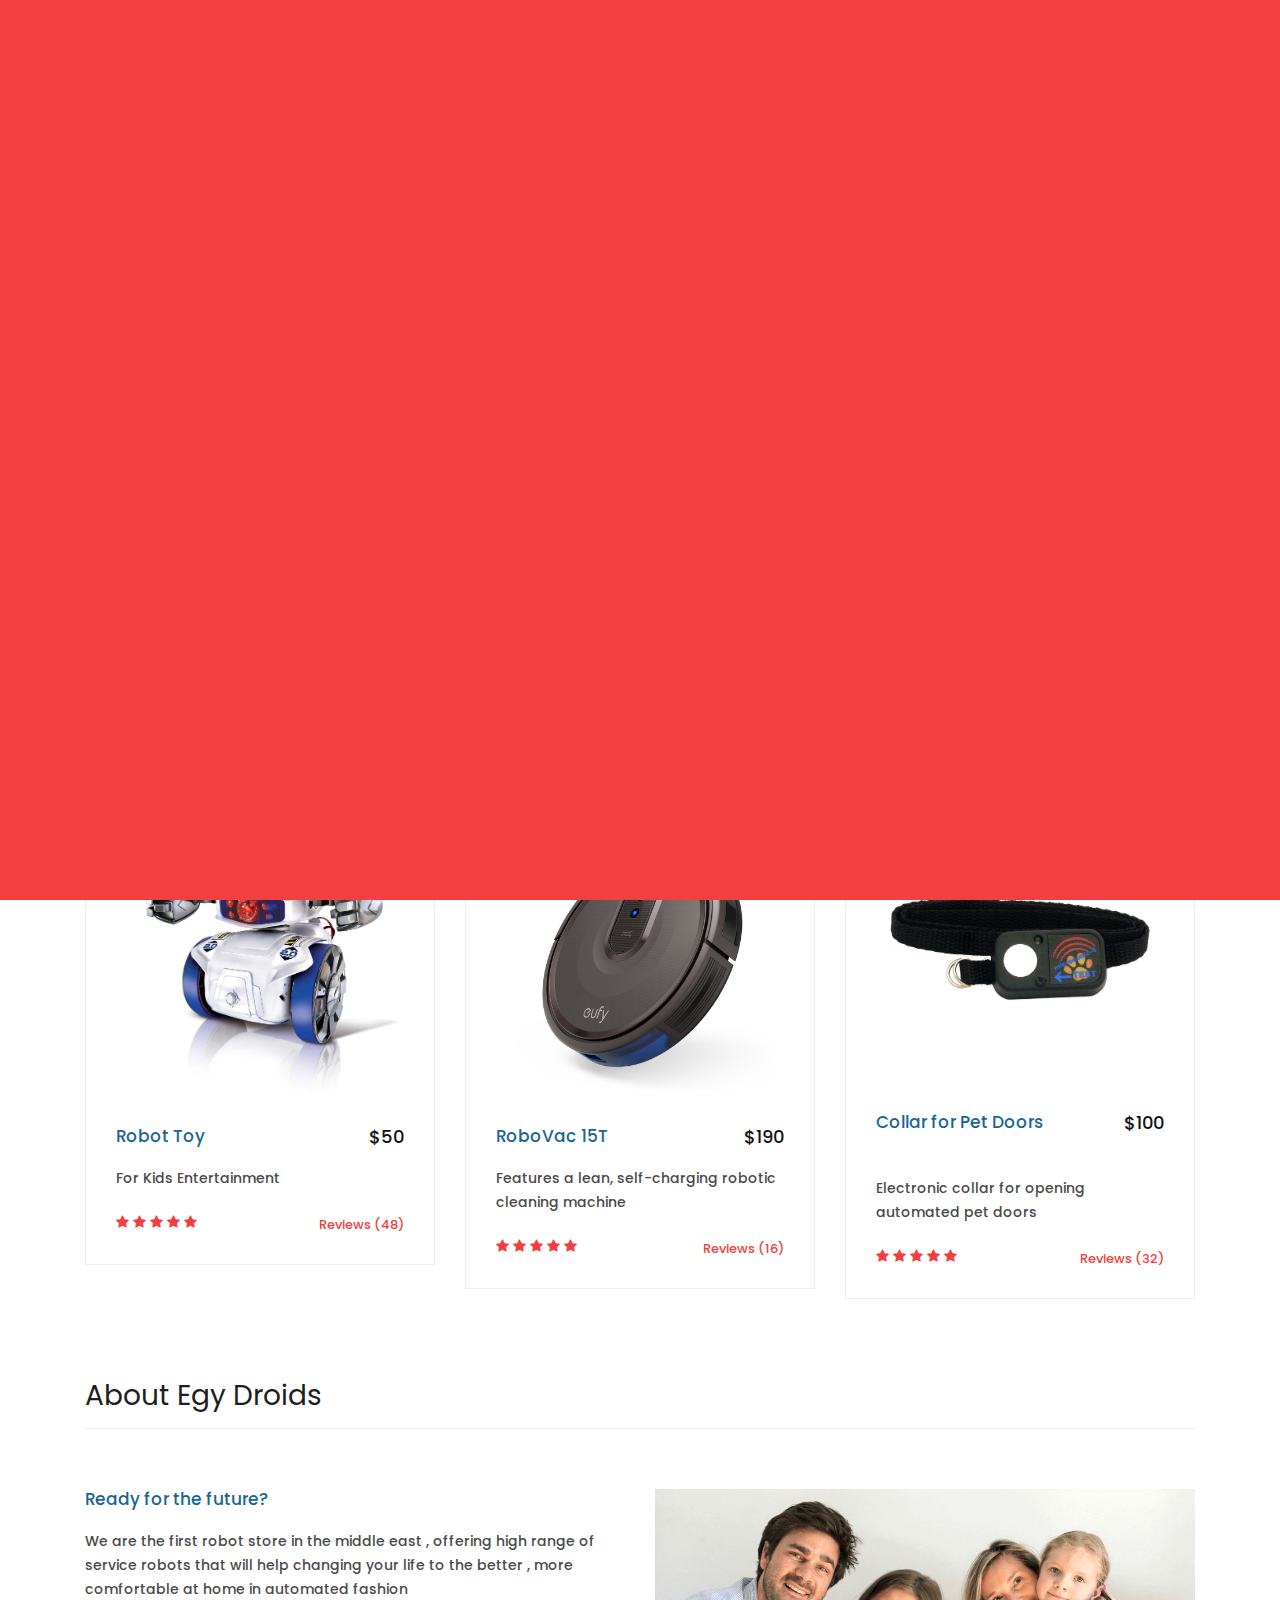
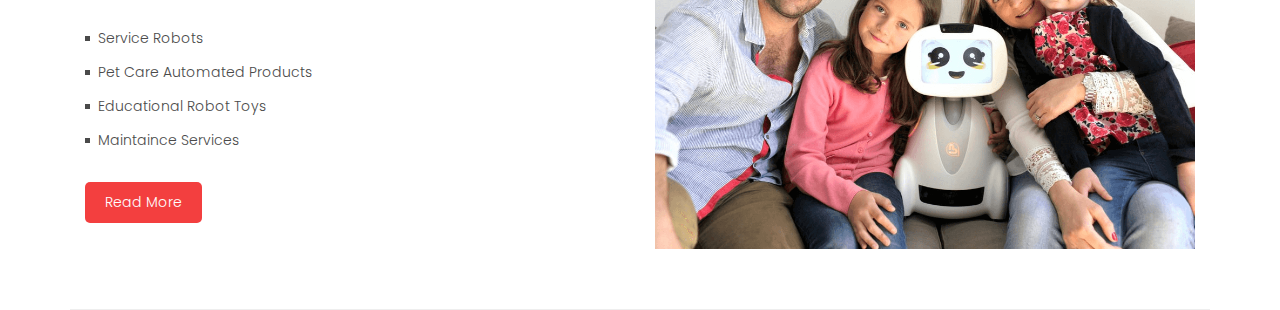
<file: index.html>
<!DOCTYPE html>
<html lang="en">

  <head>

    <meta charset="utf-8">
    <meta name="viewport" content="width=device-width, initial-scale=1, shrink-to-fit=no">
    <meta name="description" content="">
    <meta name="author" content="">
    <link href="https://fonts.googleapis.com/css?family=Poppins:100,200,300,400,500,600,700,800,900&display=swap" rel="stylesheet">

    <title>EgyDroids - Robot Store</title>
   
    <!-- Bootstrap core CSS -->
    <link href="vendor/bootstrap/css/bootstrap.min.css" rel="stylesheet">


    <!-- Additional CSS Files -->
    <link rel="stylesheet" href="assets/css/fontawesome.css">
    <link rel="stylesheet" href="assets/css/main.css">
    <link rel="stylesheet" href="assets/css/owl.css">

  </head>

  <body>
      

    <!-- ***** Preloader Start ***** -->
    <div id="preloader">
        <div class="jumper">
            <div></div>
            <div></div>
            <div></div>
        </div>
    </div>  
    <!-- ***** Preloader End ***** -->

    <!-- Header -->
    <header class="">
      <nav class="navbar navbar-expand-lg">
        <div class="container">
          <a class="navbar-brand" href="home.html"><h2>Egy <em>Droids</em></h2></a>
          <button class="navbar-toggler" type="button" data-toggle="collapse" data-target="#navbarResponsive" aria-controls="navbarResponsive" aria-expanded="false" aria-label="Toggle navigation">
            <span class="navbar-toggler-icon"></span>
          </button>
          <div class="collapse navbar-collapse" id="navbarResponsive">
            <ul class="navbar-nav ml-auto">
              
                <li class="nav-item active ">
                <a class="nav-link" href="home.html">Home</a>
              </li>
              <li class="nav-item ">
                <a class="nav-link" href="products.html">Our Products</a>
              </li>
              <li class="nav-item">
                <a class="nav-link" href="about.html">About Us</a>
              </li>
              <li class="nav-item">
                <a class="nav-link" href="contact.html">Contact Us</a>
              </li>
                  <li class="nav-item">
                <a class="nav-link" href="register.html">Sign Up</a>
              </li>
          
            <li class="nav-item">
          <a class="nav-link" href="login.html">Log in</a>
      
            </ul>
          </div>
        </div>
      </nav>
    </header>

    <!-- Page Content -->
    <!-- Banner Starts Here -->
    <div class="banner header-text">
      <div class="owl-banner owl-carousel">
        <div class="banner-item-01">
          <div class="text-content">
            <h4>Best Offer</h4>
            <h2 >New Arrivals On Sale</h2>
          </div>
        </div>
        <div class="banner-item-02">
          <div class="text-content">
            <h4>Flash Deals</h4>
            <h2>Get your best products</h2>
          </div>
        </div>
        <div class="banner-item-03">
          <div class="text-content">
            <h4>Last Minute</h4>
            <h2>Grab last minute deals</h2>
          </div>
        </div>
      </div>
    </div>
    <!-- Banner Ends Here -->

    <div class="latest-products">
      <div class="container">
        <div class="row">
          <div class="col-md-12">
            <div class="section-heading">
              <h2>Latest Products</h2>
              <a href="products.html">view all products <i class="fa fa-angle-right"></i></a>
            </div>
          </div>
          <div class="col-md-4">
            <div class="product-item">
             <center><a href="#"><img src="assets/images/product_01.jpg" alt="" style="width: 80%" height="80% " ></a></center> 
              <div class="down-content">
                <a href="#"><h4>Hanson Robotics Sophia </h4></a>
                <h6>$800.00</h6>
                <p>comes with everything needed for scientific R&D and business applications.</p>
                <ul class="stars">
                  <li><i class="fa fa-star"></i></li>
                  <li><i class="fa fa-star"></i></li>
                  <li><i class="fa fa-star"></i></li>
                  <li><i class="fa fa-star"></i></li>
                  <li><i class="fa fa-star"></i></li>
                </ul>
                <span>Reviews (24)</span>
              </div>
            </div>
          </div>
          <div class="col-md-4">
            <div class="product-item">
             <center> <a href="#"><img src="assets/images/product_02.jpg" alt="" style="width: 46.7%" height="46.7% " ></a></center>
              <div class="down-content">
                <a href="#"><h4>Eufy Robot Humanoid </h4></a>
                <h6>$500</h6>
                <p>Helps in work productivity</p>
                <ul class="stars">
                  <li><i class="fa fa-star"></i></li>
                  <li><i class="fa fa-star"></i></li>
                  <li><i class="fa fa-star"></i></li>
                  <li><i class="fa fa-star"></i></li>
                  <li><i class="fa fa-star"></i></li>
                </ul>
                <span>Reviews (21)</span>
              </div>
            </div>
          </div>
          <div class="col-md-4">
            <div class="product-item">
                <center> <a href="#"><img src="assets/images/product_03.jpg" alt="" style="width:80%" height="80% " ></a></center>
              <div class="down-content">
                <a href="#"><h4>Pet care device</h4></a>
                <h6>$300</h6>
                <p>Cleans and feeds pet</p>
                <ul class="stars">
                  <li><i class="fa fa-star"></i></li>
                  <li><i class="fa fa-star"></i></li>
                  <li><i class="fa fa-star"></i></li>
                  <li><i class="fa fa-star"></i></li>
                  <li><i class="fa fa-star"></i></li>
                </ul>
                <span>Reviews (36)</span>
              </div>
            </div>
          </div>
          <div class="col-md-4">
            <div class="product-item">
     <center><a href="#"><img src="assets/images/product_04.jpg" alt="" style="width: 80%" height="80% " ></a></center> 
              <div class="down-content">
                <a href="#"><h4>Robot Toy</h4></a>
                <h6>$50</h6>
                <p>For Kids Entertainment </p>
                <ul class="stars">
                  <li><i class="fa fa-star"></i></li>
                  <li><i class="fa fa-star"></i></li>
                  <li><i class="fa fa-star"></i></li>
                  <li><i class="fa fa-star"></i></li>
                  <li><i class="fa fa-star"></i></li>
                </ul>
                <span>Reviews (48)</span>
              </div>
            </div>
          </div>
          <div class="col-md-4">
            <div class="product-item">
              <center><a href="#"><img src="assets/images/product_05.jpg" alt="" style="width: 80%" height="80% " ></a></center> 
              <div class="down-content">
                <a href="#"><h4>RoboVac 15T</h4></a>
                <h6>$190</h6>
                <p>Features a lean, self-charging robotic cleaning machine</p>
                <ul class="stars">
                  <li><i class="fa fa-star"></i></li>
                  <li><i class="fa fa-star"></i></li>
                  <li><i class="fa fa-star"></i></li>
                  <li><i class="fa fa-star"></i></li>
                  <li><i class="fa fa-star"></i></li>
                </ul>
                <span>Reviews (16)</span>
              </div>
            </div>
          </div>
          <div class="col-md-4">
            <div class="product-item">
             <center><a href="#"><img src="assets/images/product_06.jpg" alt="" style="width: 76%" height="76% " ></a></center> 
              <div class="down-content">
                <a href="#"><h4> Collar for Pet Doors</h4></a><br>
                <h6>$100</h6>
                <p>Electronic collar for opening automated pet doors</p>
                <ul class="stars">
                  <li><i class="fa fa-star"></i></li>
                  <li><i class="fa fa-star"></i></li>
                  <li><i class="fa fa-star"></i></li>
                  <li><i class="fa fa-star"></i></li>
                  <li><i class="fa fa-star"></i></li>
                </ul>
                <span>Reviews (32)</span>
              </div>
            </div>
          </div>
        </div>
      </div>
    </div>

    <div class="best-features">
      <div class="container">
        <div class="row">
          <div class="col-md-12">
            <div class="section-heading">
              <h2>About Egy Droids</h2>
            </div>
          </div>
          <div class="col-md-6">
            <div class="left-content">
              <h4>Ready for the future?</h4>
              <p> We are the first robot store in the middle east , offering high range of service robots that will help changing your life to the better , more comfortable at home in automated fashion </p>
              <ul class="featured-list">
                <li><a href="#">Service Robots </a></li>
                <li><a href="#">Pet Care Automated Products</a></li>
                <li><a href="#">Educational Robot Toys</a></li>
                <li><a href="#">Maintaince Services</a></li>
              </ul>
              <a href="about.html" class="filled-button">Read More</a>
            </div>
          </div>
          <div class="col-md-6">
            <div class="right-image">
              <img src="assets/images/feature-image.jpg" alt="">
            </div>
          </div>
        </div>
      </div>
    </div>


   

 


    <!-- Bootstrap core JavaScript -->
    <script src="vendor/jquery/jquery.min.js"></script>
    <script src="vendor/bootstrap/js/bootstrap.bundle.min.js"></script>


 

    <script language = "text/Javascript"> 
      cleared[0] = cleared[1] = cleared[2] = 0; 
      function clearField(t){                   
      if(! cleared[t.id]){                      
          cleared[t.id] = 1;  
          t.value='';         
          t.style.color='#fff';
          }
      }
    </script>


  </body>

</html>
</file>
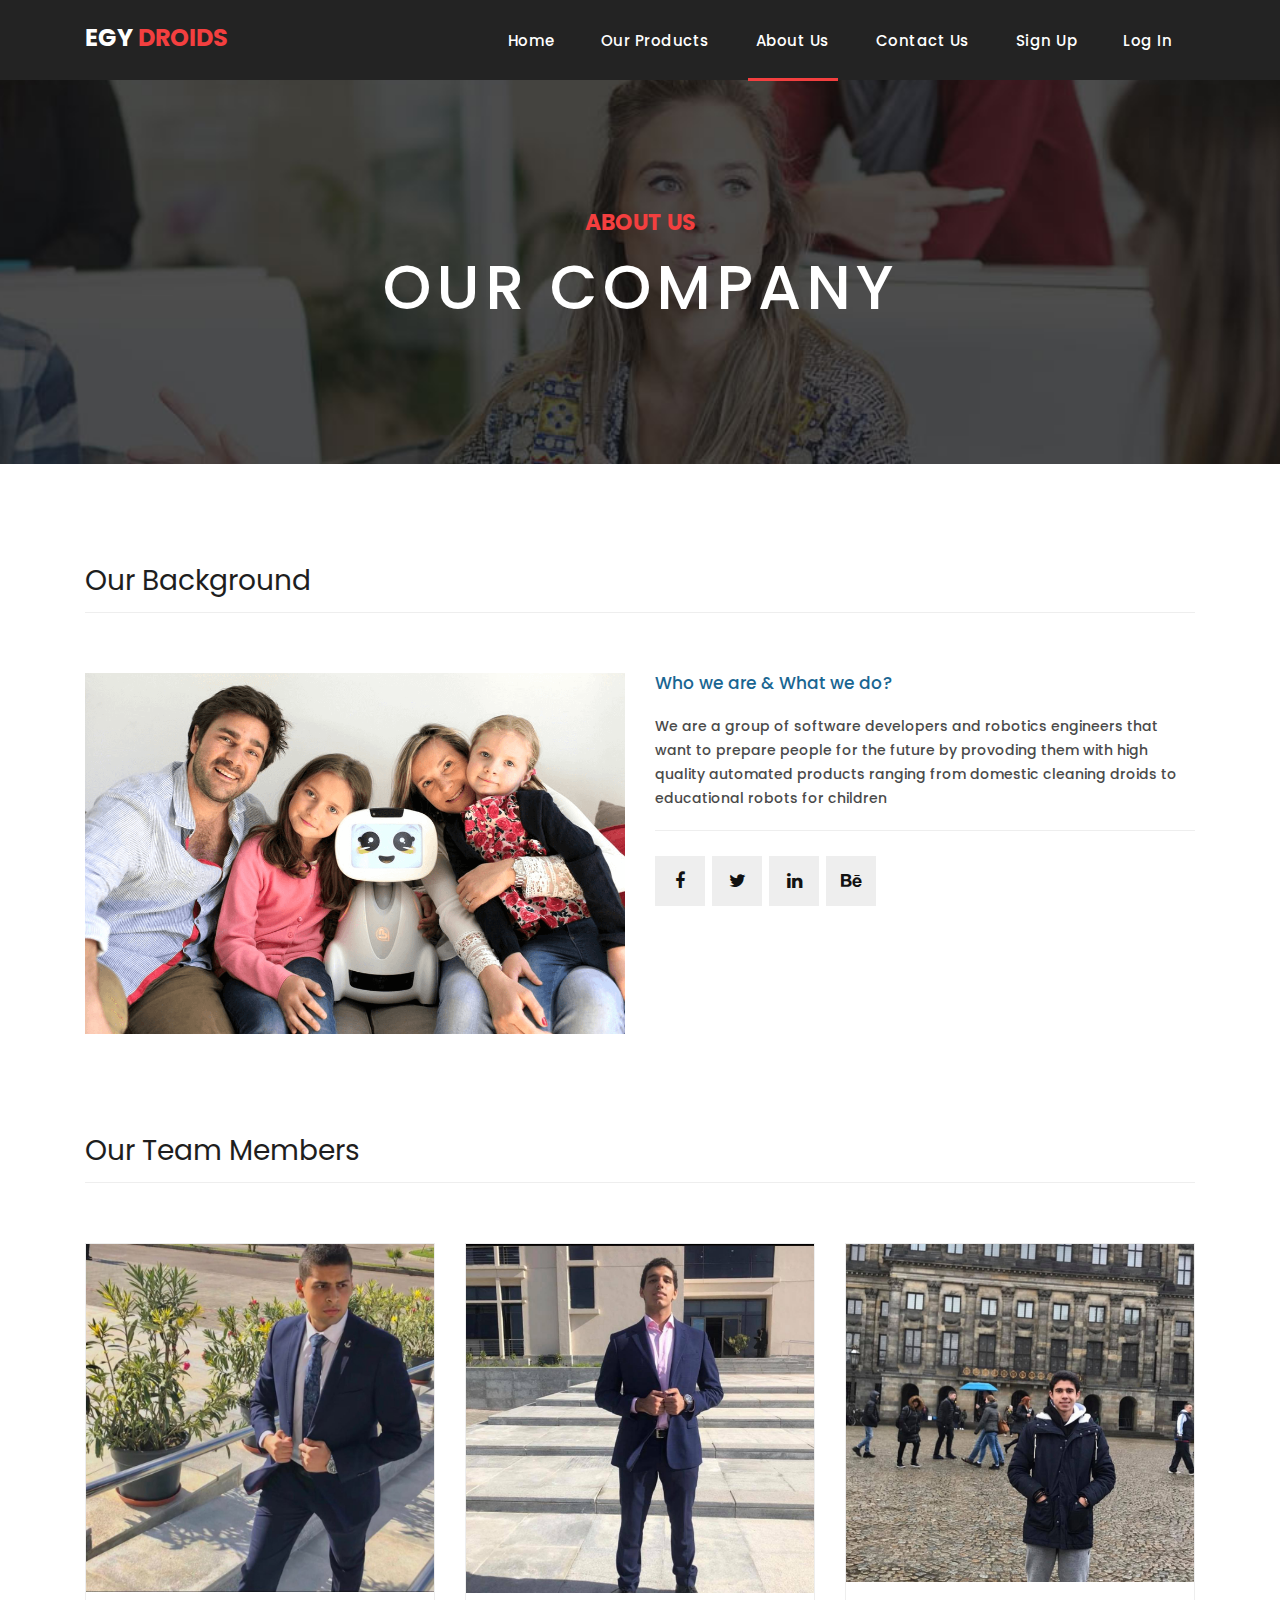
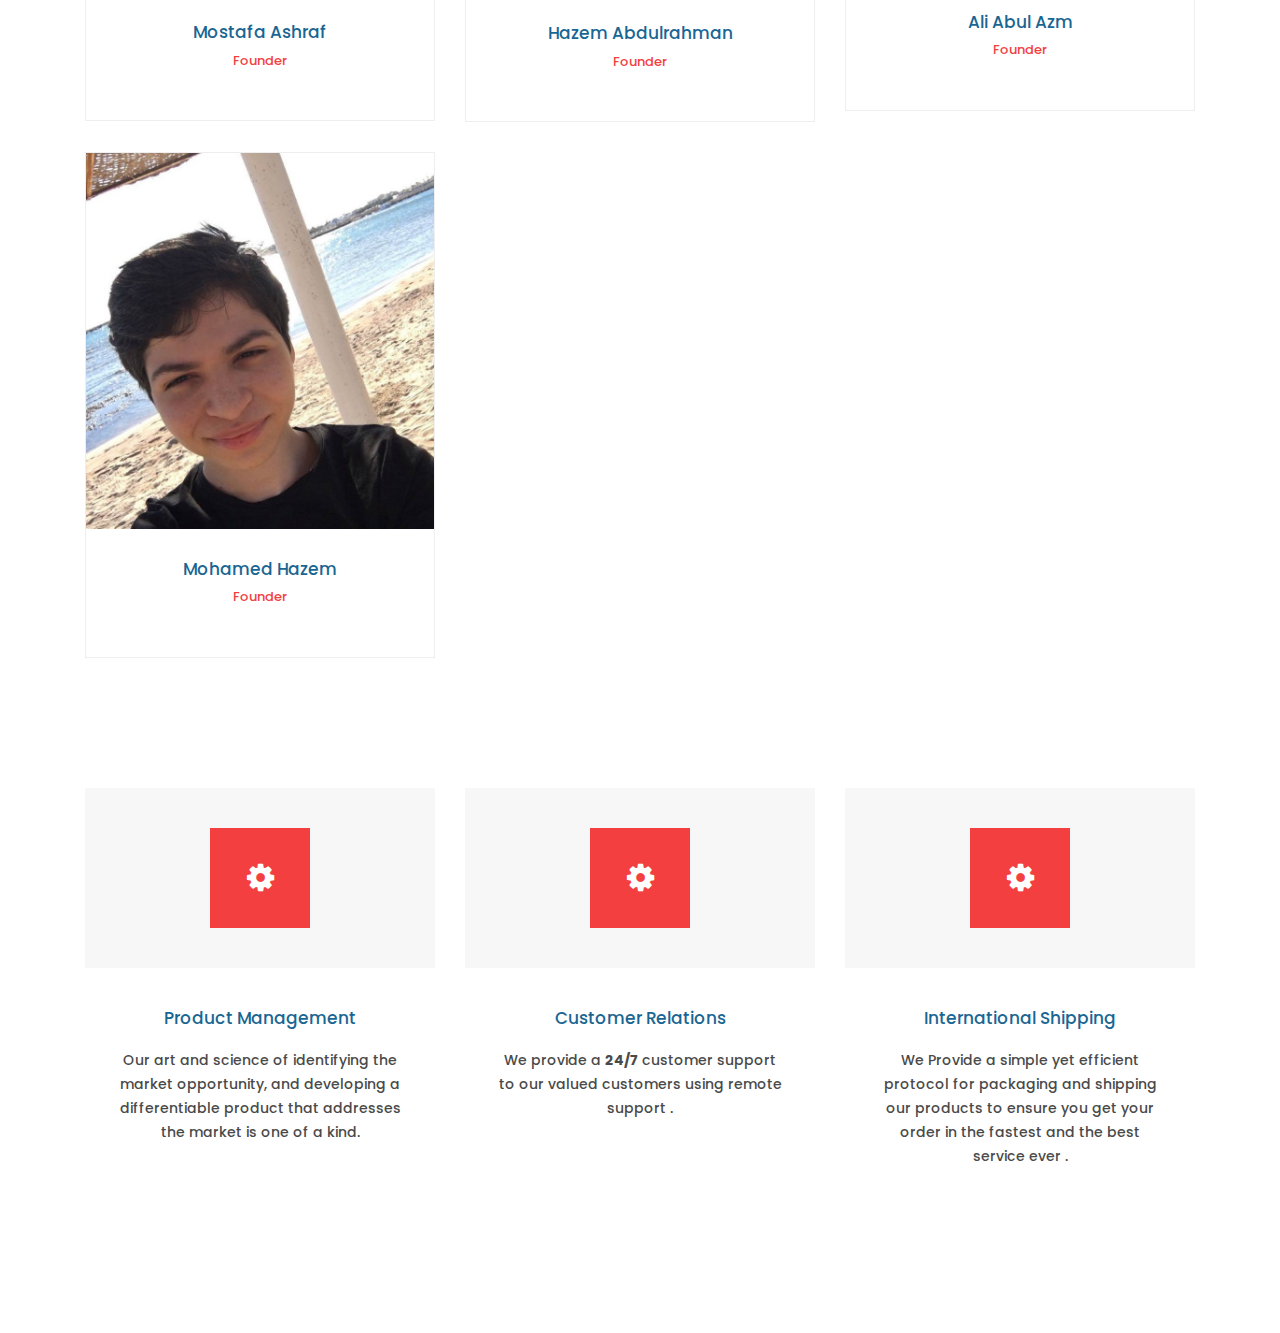
<file: about.html>
<!DOCTYPE html>
<html lang="en">

  <head>

    <meta charset="utf-8">
    <meta name="viewport" content="width=device-width, initial-scale=1, shrink-to-fit=no">
    <meta name="description" content="">
    <meta name="author" content="">
    <link href="https://fonts.googleapis.com/css?family=Poppins:100,200,300,400,500,600,700,800,900&display=swap" rel="stylesheet">

    <title>Egy Droids - About Page</title>

    <!-- Bootstrap core CSS -->
    <link href="vendor/bootstrap/css/bootstrap.min.css" rel="stylesheet">


    <!-- Additional CSS Files -->
    <link rel="stylesheet" href="assets/css/fontawesome.css">
    <link rel="stylesheet" href="assets/css/main.css">
    <link rel="stylesheet" href="assets/css/owl.css">

  </head>

  <body>

    <!-- ***** Preloader Start ***** -->
    <div id="preloader">
        <div class="jumper">
            <div></div>
            <div></div>
            <div></div>
        </div>
    </div>  
    <!-- ***** Preloader End ***** -->

    <!-- Header -->
    <header class="">
      <nav class="navbar navbar-expand-lg">
        <div class="container">
          <a class="navbar-brand" href="home.php"><h2>Egy <em>Droids</em></h2></a>
          <button class="navbar-toggler" type="button" data-toggle="collapse" data-target="#navbarResponsive" aria-controls="navbarResponsive" aria-expanded="false" aria-label="Toggle navigation">
            <span class="navbar-toggler-icon"></span>
          </button>
          <div class="collapse navbar-collapse" id="navbarResponsive">
            <ul class="navbar-nav ml-auto">
              
                 <li class="nav-item  ">
                <a class="nav-link" href="home.php">Home</a>
              </li>
              <li class="nav-item ">
                <a class="nav-link" href="products.php">Our Products</a>
              </li>
              <li class="nav-item active">
                <a class="nav-link" href="about.html">About Us</a>
              </li>
              <li class="nav-item">
                <a class="nav-link" href="contact.html">Contact Us</a>
              </li>
                  <li class="nav-item">
                <a class="nav-link" href="register.html">Sign Up</a>
              </li>
          
            <li class="nav-item">
          <a class="nav-link" href="login.html">Log in</a>
     
            </ul>
          </div>
        </div>
      </nav>
    </header>

    <!-- Page Content -->
    <div class="page-heading about-heading header-text">
      <div class="container">
        <div class="row">
          <div class="col-md-12">
            <div class="text-content">
              <h4>about us</h4>
              <h2>our company</h2>
            </div>
          </div>
        </div>
      </div>
    </div>


    <div class="best-features about-features">
      <div class="container">
        <div class="row">
          <div class="col-md-12">
            <div class="section-heading">
              <h2>Our Background</h2>
            </div>
          </div>
          <div class="col-md-6">
            <div class="right-image">
              <img src="assets/images/feature-image.jpg" alt="">
            </div>
          </div>
          <div class="col-md-6">
            <div class="left-content">
              <h4>Who we are &amp; What we do?</h4>
              <p>We are a group of software developers and robotics engineers that want to prepare people for the future by provoding them with high quality automated products ranging from domestic cleaning droids to educational robots for children</p>
              <ul class="social-icons">
                <li><a href="#"><i class="fa fa-facebook"></i></a></li>
                <li><a href="#"><i class="fa fa-twitter"></i></a></li>
                <li><a href="#"><i class="fa fa-linkedin"></i></a></li>
                <li><a href="#"><i class="fa fa-behance"></i></a></li>
              </ul>
            </div>
          </div>
        </div>
      </div>
    </div>

    
    <div class="team-members">
      <div class="container">
        <div class="row">
          <div class="col-md-12">
            <div class="section-heading">
              <h2>Our Team Members</h2>
            </div>
          </div>
          <div class="col-md-4">
            <div class="team-member">
              <div class="thumb-container">
                <img src="assets/images/team_01.jpg" alt="" >
                <div class="hover-effect">
                  <div class="hover-content">
                    <ul class="social-icons">
                      <li><a href="#"><i class="fa fa-facebook"></i></a></li>
                      <li><a href="#"><i class="fa fa-twitter"></i></a></li>
                      <li><a href="#"><i class="fa fa-linkedin"></i></a></li>
                      <li><a href="#"><i class="fa fa-behance"></i></a></li>
                    </ul>
                  </div>
                </div>
              </div>
              <div class="down-content">
                <h4>Mostafa Ashraf</h4>
                  <span>Founder</span>
              </div>
            </div>
          </div>
          <div class="col-md-4">
            <div class="team-member">
              <div class="thumb-container">
                <img src="assets/images/team_02.jpg" alt="">
                <div class="hover-effect">
                  <div class="hover-content">
                    <ul class="social-icons">
                      <li><a href="#"><i class="fa fa-facebook"></i></a></li>
                      <li><a href="#"><i class="fa fa-twitter"></i></a></li>
                      <li><a href="#"><i class="fa fa-linkedin"></i></a></li>
                      <li><a href="#"><i class="fa fa-behance"></i></a></li>
                    </ul>
                  </div>
                </div>
              </div>
              <div class="down-content">
                <h4>Hazem Abdulrahman</h4>
                 <span>Founder</span>
             
              </div>
            </div>
          </div>
          <div class="col-md-4">
            <div class="team-member">
              <div class="thumb-container">
                <img src="assets/images/team_03.jpg" alt="">
                <div class="hover-effect">
                  <div class="hover-content">
                    <ul class="social-icons">
                      <li><a href="#"><i class="fa fa-facebook"></i></a></li>
                      <li><a href="#"><i class="fa fa-twitter"></i></a></li>
                      <li><a href="#"><i class="fa fa-linkedin"></i></a></li>
                      <li><a href="#"><i class="fa fa-behance"></i></a></li>
                    </ul>
                  </div>
                </div>
              </div>
              <div class="down-content">
                <h4>Ali Abul Azm</h4>
                <span>Founder</span>
              </div>
            </div>
          </div>
          <div class="col-md-4">
            <div class="team-member">
              <div class="thumb-container">
                <img src="assets/images/me.jpg" alt="">
                <div class="hover-effect">
                  <div class="hover-content">
                    <ul class="social-icons">
                      <li><a href="#"><i class="fa fa-facebook"></i></a></li>
                      <li><a href="#"><i class="fa fa-twitter"></i></a></li>
                      <li><a href="#"><i class="fa fa-linkedin"></i></a></li>
                      <li><a href="#"><i class="fa fa-behance"></i></a></li>
                    </ul>
                  </div>
                </div>
              </div>
              <div class="down-content">
                <h4>Mohamed Hazem</h4>
                <span>Founder</span>
              </div>
            </div>
          </div>
         
        
        </div>
      </div>
    </div>


    <div class="services">
      <div class="container">
        <div class="row">
          <div class="col-md-4">
            <div class="service-item">
              <div class="icon">
                <i class="fa fa-gear"></i>
              </div>
              <div class="down-content">
                <h4>Product Management</h4>
                <p>Our art and science of identifying the market opportunity, and  developing a differentiable product that addresses the market is one of a kind.</p>
             
              </div>
            </div>
          </div>
          <div class="col-md-4">
            <div class="service-item">
              <div class="icon">
                <i class="fa fa-gear"></i>
              </div>
              <div class="down-content">
                <h4>Customer Relations</h4>
                <p>We provide a <strong>24/7 </strong>customer support to our valued customers using remote support .</p>
               
              </div>
            </div>
          </div>
          <div class="col-md-4">
            <div class="service-item">
              <div class="icon">
                <i class="fa fa-gear"></i>
              </div>
              <div class="down-content">
                <h4>International Shipping</h4>
                <p>We Provide a simple yet efficient protocol for packaging and shipping our products to ensure you get your order in the fastest and the best service ever  .</p>
         
              </div>  
            </div>
          </div>
        </div>
      </div>
    </div>


    

    
    


    <!-- Bootstrap core JavaScript -->
    <script src="vendor/jquery/jquery.min.js"></script>
    <script src="vendor/bootstrap/js/bootstrap.bundle.min.js"></script>


    <!-- Additional Scripts -->
    <script src="assets/js/custom.js"></script>
    <script src="assets/js/owl.js"></script>
    <script src="assets/js/slick.js"></script>
    <script src="assets/js/isotope.js"></script>
    <script src="assets/js/accordions.js"></script>


    <script language = "text/Javascript"> 
      cleared[0] = cleared[1] = cleared[2] = 0; 
      function clearField(t){                   
      if(! cleared[t.id]){                      
          cleared[t.id] = 1;  
          t.value='';         
          t.style.color='#fff';
          }
      }
    </script>


  </body>

</html>
</file>
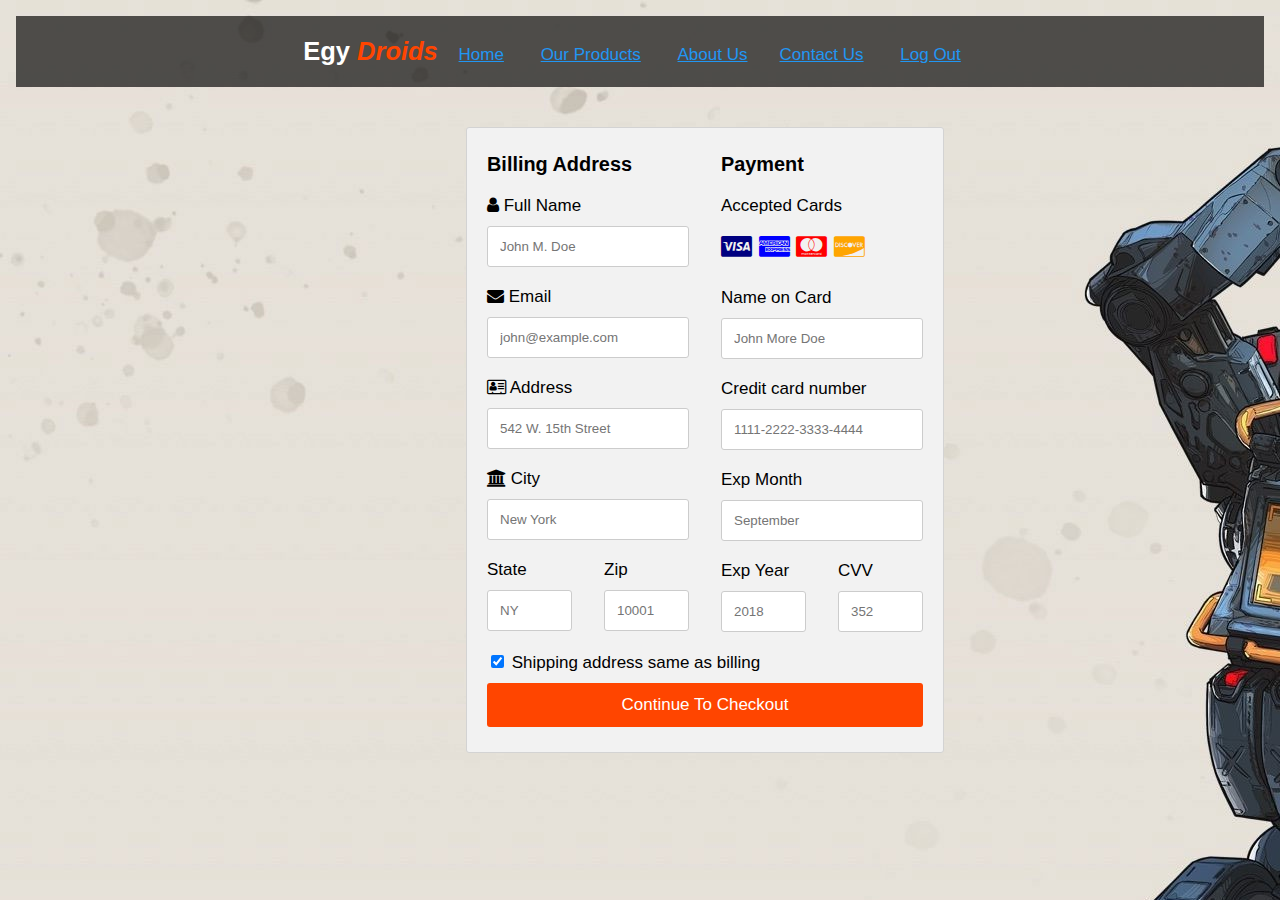
<file: checkout.html>
<!DOCTYPE html>
<html>
<head>
<meta name="viewport" content="width=device-width, initial-scale=1">
<link rel="stylesheet" href="https://cdnjs.cloudflare.com/ajax/libs/font-awesome/4.7.0/css/font-awesome.min.css">
<style>
body {
  font-family: Arial;
  font-size: 17px;
  padding: 8px;
  background-image: url("images/x.jpg");
}

* {
  box-sizing: border-box;
}

.row {
  display: -ms-flexbox; /* IE10 */
  display: flex;
  -ms-flex-wrap: wrap; /* IE10 */
  flex-wrap: wrap;
  margin: 0 -16px;
}

.col-25 {
  -ms-flex: 25%; /* IE10 */
  flex: 25%;
}

.col-50 {
  -ms-flex: 50%; /* IE10 */
  flex: 50%;
}

.col-75 {
  -ms-flex: 75%; /* IE10 */
  flex: 75%;
}

.col-25,
.col-50,
.col-75 {
  padding: 0 16px;
}

.container {
  background-color: #f2f2f2;
  padding: 5px 20px 15px 20px;
  border: 1px solid lightgrey;
  border-radius: 3px;
}

input[type=text] {
  width: 100%;
  margin-bottom: 20px;
  padding: 12px;
  border: 1px solid #ccc;
  border-radius: 3px;
}

label {
  margin-bottom: 10px;
  display: block;
}

.icon-container {
  margin-bottom: 20px;
  padding: 7px 0;
  font-size: 24px;
}

.btn {
  background-color: orangered;
  color: white;
  padding: 12px;
  margin: 10px 0;
  border: none;
  width: 100%;
  display: block;
  margin-left: auto;
  margin-right: auto;
  border-radius: 3px;
  cursor: pointer;
  font-size: 17px;
  align-content: center;    
}

.btn:hover {
  background-color: #45a049;
}

a {
  color: #2196F3;
}

hr {
  border: 1px solid lightgrey;
}

span.price {
  float: right;
  color: grey;
}

/* Responsive layout - when the screen is less than 800px wide, make the two columns stack on top of each other instead of next to each other (also change the direction - make the "cart" column go on top) */
@media (max-width: 800px) {
  .row {
    flex-direction: column-reverse;
  }
  .col-25 {
    margin-bottom: 20px;
  }
}
</style>
</head>
<body>

  <nav class="navbar navbar-expand-lg" >
    <div">
  
     
        <span ></span>
      </button>
      <div >
       
   
        <ul style="  list-style-type: none;
        margin: 0;
        padding: 0;
        overflow: hidden;
        background-color: rgba(0, 0, 0, 0.664); text-align: center;">
          <li style="  
          display:inline-block;
       
          text-align: center;
        
          text-decoration: none;">
          <h2 style="color: white;">Egy <em style="color: orangered;" >Droids</em></h2>
        </li>
        
            <li style="  
           
            display:inline-block;
            color: white;
            text-align: center;
            padding: 14px 16px;
            text-decoration: none;">
            <a id="x" href="loggedin.php">Home</a>
          </li>
          <li style="  display:inline-block;
          color: white;
          text-align: center;
          padding: 14px 16px;
          text-decoration: none;">
            <a  href="productsloggedin.php">Our Products</a>
          </li>
          <li   style="  display:inline-block;
          color: white;
          text-align: center;
          padding: 14px 16px;
          text-decoration: none;">
            <a  href="aboutloggedin.php">About Us</a>
          </li">
          <li style="   display:inline-block;
          color: white;
          text-align: center;
          padding: 14px 16px;
          text-decoration: none;">
            <a  href="contactloggedin.php">Contact Us</a>
          </li >
          </li>
          <li style="   display:inline-block;
          color: white;
          text-align: center;
          padding: 14px 16px;
          text-decoration: none;"> 
            <a  href="home.php">Log Out</a>
          </li>
              
          
        </ul>
      </div>
    </div>
  </nav>
  <br>
  <br>
<div class="row">
  <div class="col-75">
    <div class="container"style="  display: inline-block; margin-left:450px;">
      
      <form action="/action_page.php" >
      
        <div class="row">
          <div class="col-50">
            <h3>Billing Address</h3>
            <label for="fname"><i class="fa fa-user"></i> Full Name</label>
            <input type="text" id="fname" name="firstname" placeholder="John M. Doe"  required>
            <label for="email"><i class="fa fa-envelope"></i> Email</label>
            <input type="text" id="email" name="email" placeholder="john@example.com" required>
            <label for="adr"><i class="fa fa-address-card-o"></i> Address</label>
            <input type="text" id="adr" name="address" placeholder="542 W. 15th Street" required>
            <label for="city"><i class="fa fa-institution"></i> City</label>
            <input type="text" id="city" name="city" placeholder="New York" required>

            <div class="row">
              <div class="col-50">
                <label for="state">State</label>
                <input type="text" id="state" name="state" placeholder="NY" required>
              </div>
              <div class="col-50">
                <label for="zip">Zip</label>
                <input type="text" id="zip" name="zip" placeholder="10001" required>
              </div>
            </div>
          </div>

          <div class="col-50">
            <h3>Payment</h3>
            <label for="fname">Accepted Cards</label>
            <div class="icon-container">
              <i class="fa fa-cc-visa" style="color:navy;"></i>
              <i class="fa fa-cc-amex" style="color:blue;"></i>
              <i class="fa fa-cc-mastercard" style="color:red;"></i>
              <i class="fa fa-cc-discover" style="color:orange;"></i>
            </div>
            <label for="cname">Name on Card</label>
            <input type="text" id="cname" name="cardname" placeholder="John More Doe" required>
            <label for="ccnum">Credit card number</label>
            <input type="text" id="ccnum" name="cardnumber" placeholder="1111-2222-3333-4444" required>
            <label for="expmonth">Exp Month</label>
            <input type="text" id="expmonth" name="expmonth" placeholder="September" required>
            <div class="row">
              <div class="col-50">
                <label for="expyear">Exp Year</label>
                <input type="text" id="expyear" name="expyear" placeholder="2018">
              </div>
              <div class="col-50">
                <label for="cvv">CVV</label>
                <input type="text" id="cvv" name="cvv" placeholder="352" required>
              </div>
            </div>
          </div>
          
        </div>
        <label>
          <input type="checkbox" checked="checked" name="sameadr"> Shipping address same as billing
        </label>
       
          <input type="submit" class="btn" formaction="checkout_successful.html"value="Continue To Checkout">
      </form>
    
    </div>
  </div>
  <div class="col-25">

  </div>
</div>

</body>
</html>
</file>
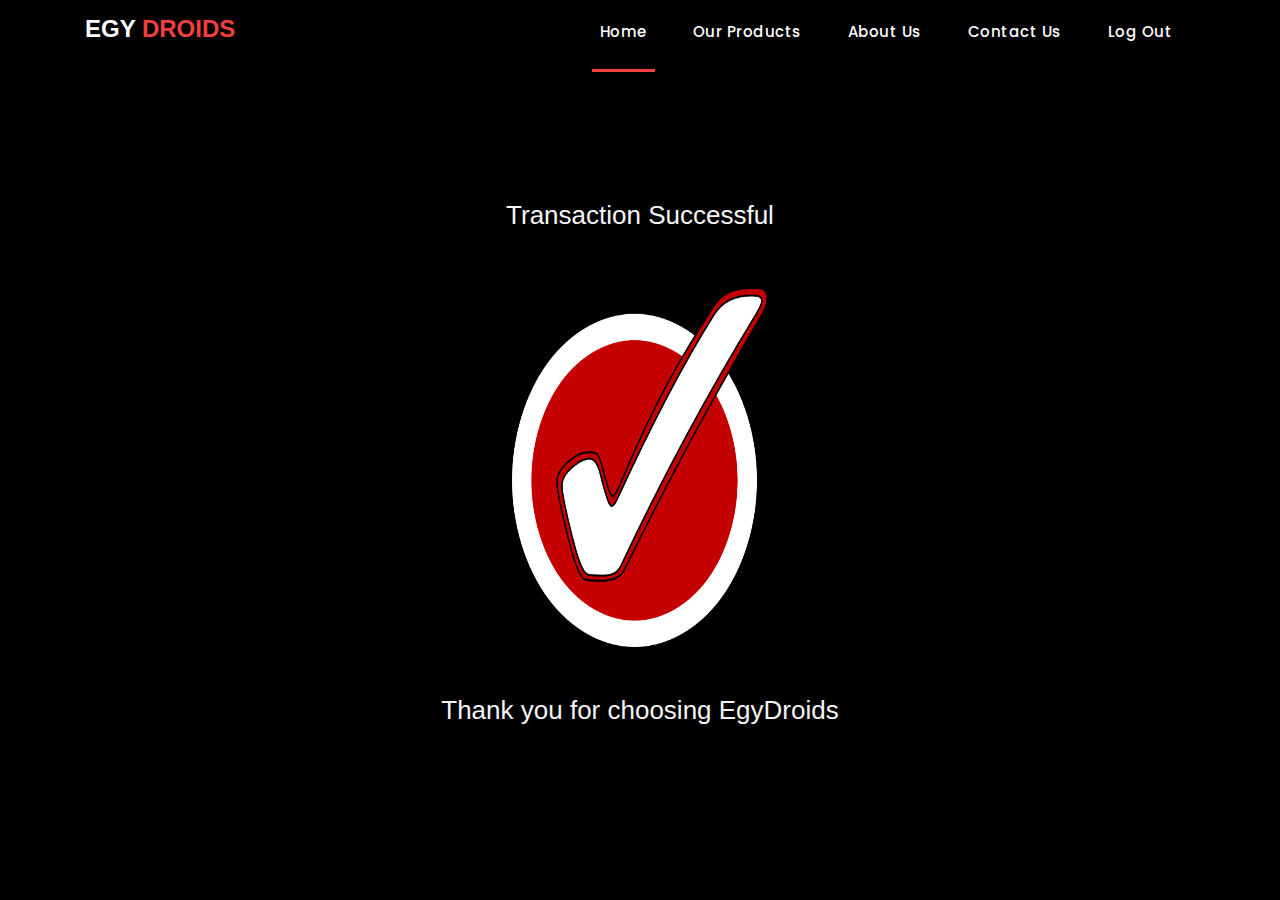
<file: checkout_successful.html>
<DOCTYPE html>
<html>
    <head>
        <meta charset="utf-8">
    <meta name="viewport" content="width=device-width, initial-scale=1, shrink-to-fit=no">
    <meta name="description" content="">
    <meta name="author" content="">
    <link href="https://fonts.googleapis.com/css?family=Poppins:100,200,300,400,500,600,700,800,900&display=swap" rel="stylesheet">

    <title>Products</title>

    <!-- Bootstrap core CSS -->
    <link href="vendor/bootstrap/css/bootstrap.min.css" rel="stylesheet">


    <!-- Additional CSS Files -->
    <link rel="stylesheet" href="assets/css/fontawesome.css">
    <link rel="stylesheet" href="assets/css/main.css">
    <link rel="stylesheet" href="assets/css/owl.css">
    <style>
        h1, h2{
            font-size: 26px;
            font-family: sans-serif;
            color: whitesmoke;
            text-align: center;
        }
        
        img{
            display: block;
  margin-left: auto;
  margin-right: auto;
        }
        body{
            background-color: black;
        }
        </style>
    </head>
    <body>
        <nav class="navbar navbar-expand-lg">
            <div class="container">
              <a class="navbar-brand" href="loggedin.php"><h2>Egy <em>Droids</em></h2></a>
              <button class="navbar-toggler" type="button" data-toggle="collapse" data-target="#navbarResponsive" aria-controls="navbarResponsive" aria-expanded="false" aria-label="Toggle navigation">
                <span class="navbar-toggler-icon"></span>
              </button>
              <div class="collapse navbar-collapse" id="navbarResponsive">
                <ul class="navbar-nav ml-auto">
                  
                    <li class="nav-item active ">
                    <a class="nav-link" id="x" href="loggedin.php">Home</a>
                  </li>
                  <li class="nav-item ">
                    <a class="nav-link" href="productsloggedin.php">Our Products</a>
                  </li>
                  <li class="nav-item">
                    <a class="nav-link" href="aboutloggedin.php">About Us</a>
                  </li>
                  <li class="nav-item">
                    <a class="nav-link" href="contactloggedin.php">Contact Us</a>
                  </li>
                  </li>
                  <li class="nav-item">
                    <a class="nav-link" href="home.php">Log Out</a>
                  </li>
                 
                  
                </ul>
              </div>
            </div>
          </nav>
        <p></p><br><br><br><br><br>
    <h1>Transaction Successful</h1><br><br>
    <img src="images/redcheckmark.png" width="20%" height="40%">
    <br> <br>
    <h2>Thank you for choosing EgyDroids</h2>    
    </body>
    
    
    </html>
</file>
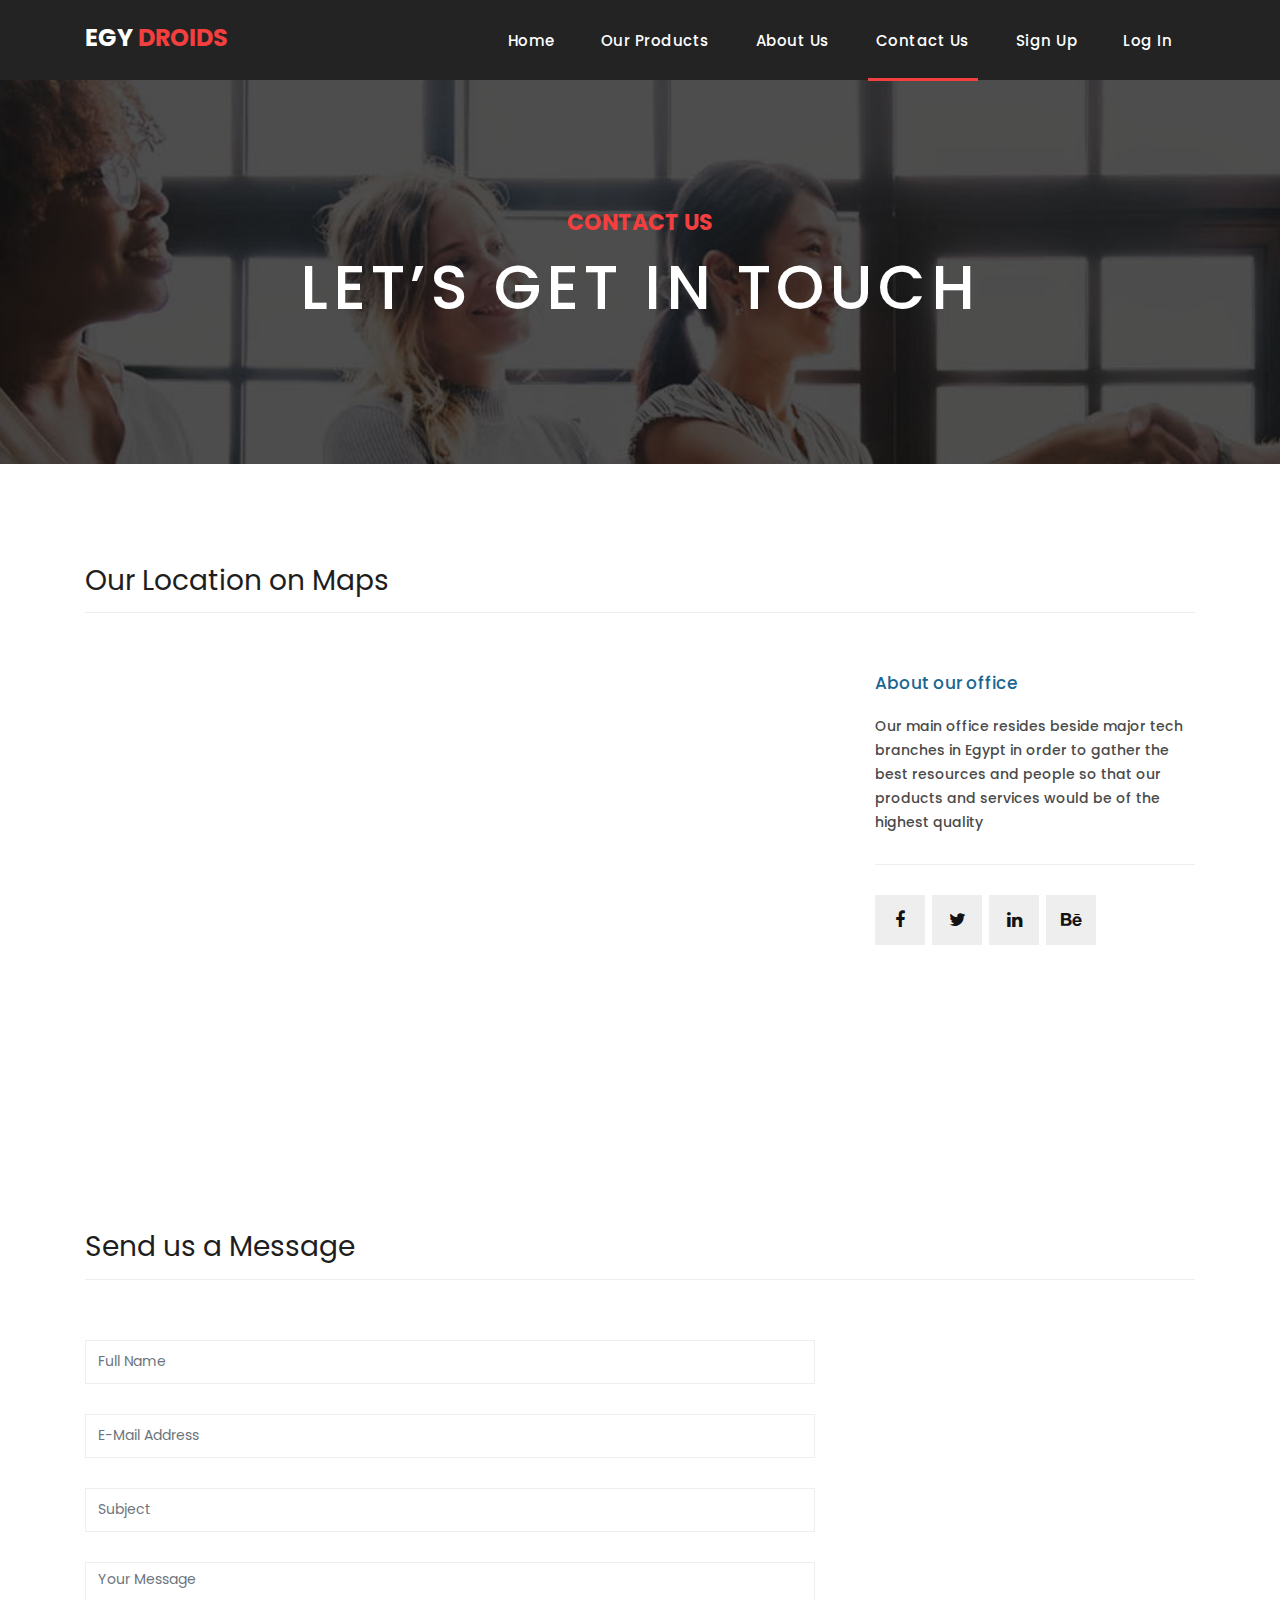
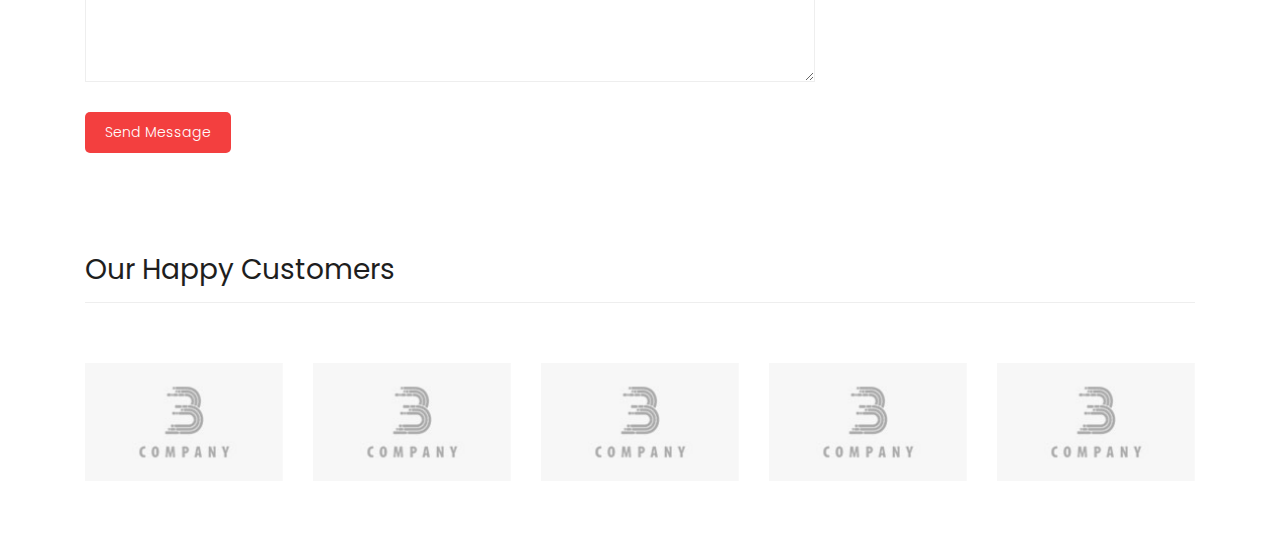
<file: contact.html>
<!DOCTYPE html>
<html lang="en">

  <head>

    <meta charset="utf-8">
    <meta name="viewport" content="width=device-width, initial-scale=1, shrink-to-fit=no">
    <meta name="description" content="">
    <meta name="author" content="">
    <link href="https://fonts.googleapis.com/css?family=Poppins:100,200,300,400,500,600,700,800,900&display=swap" rel="stylesheet">

    <title>Egy Droids - Contact Page</title>

    <!-- Bootstrap core CSS -->
    <link href="vendor/bootstrap/css/bootstrap.min.css" rel="stylesheet">


    <!-- Additional CSS Files -->
    <link rel="stylesheet" href="assets/css/fontawesome.css">
    <link rel="stylesheet" href="assets/css/main.css">
    <link rel="stylesheet" href="assets/css/owl.css">

  </head>

  <body>

    <!-- ***** Preloader Start ***** -->
    <div id="preloader">
        <div class="jumper">
            <div></div>
            <div></div>
            <div></div>
        </div>
    </div>  
    <!-- ***** Preloader End ***** -->

    <!-- Header -->
    <header class="">
      <nav class="navbar navbar-expand-lg">
        <div class="container">
          <a class="navbar-brand" href="home.php"><h2>Egy <em>Droids</em></h2></a>
          <button class="navbar-toggler" type="button" data-toggle="collapse" data-target="#navbarResponsive" aria-controls="navbarResponsive" aria-expanded="false" aria-label="Toggle navigation">
            <span class="navbar-toggler-icon"></span>
          </button>
          <div class="collapse navbar-collapse" id="navbarResponsive">
            <ul class="navbar-nav ml-auto">
              
                 <li class="nav-item  ">
                <a class="nav-link" href="home.php">Home</a>
              </li>
              <li class="nav-item ">
                <a class="nav-link" href="products.php">Our Products</a>
              </li>
              <li class="nav-item">
                <a class="nav-link" href="about.html">About Us</a>
              </li>
              <li class="nav-item active">
                <a class="nav-link" href="contact.html">Contact Us</a>
              </li>
                  <li class="nav-item">
                <a class="nav-link" href="register.html">Sign Up</a>
              </li>
          
            <li class="nav-item">
          <a class="nav-link" href="login.html">Log in</a>
        </li>
                
            </ul>
          </div>
        </div>
      </nav>
    </header>

    <!-- Page Content -->
    <div class="page-heading contact-heading header-text">
      <div class="container">
        <div class="row">
          <div class="col-md-12">
            <div class="text-content">
              <h4>contact us</h4>
              <h2>let’s get in touch</h2>
            </div>
          </div>
        </div>
      </div>
    </div>


    <div class="find-us">
      <div class="container">
        <div class="row">
          <div class="col-md-12">
            <div class="section-heading">
              <h2>Our Location on Maps</h2>
            </div>
          </div>
          <div class="col-md-8">

            <div id="map">
              <iframe src="https://www.google.com/maps/embed?pb=!1m14!1m8!1m3!1d13811.66946955597!2d31.020704!3d30.067903!3m2!1i1024!2i768!4f13.1!3m3!1m2!1s0x0%3A0x9fbd976cf0e573b1!2sSmart%20Villages%20Development%20and%20Management%20Company!5e0!3m2!1sen!2seg!4v1607190785433!5m2!1sen!2seg" width="600" height="450" frameborder="0" style="border:0;" allowfullscreen="" aria-hidden="false" tabindex="0"></iframe>
            </div>
          </div>
          <div class="col-md-4">
            <div class="left-content">
              <h4>About our office</h4>
              <p>Our main office resides beside major tech branches in Egypt in order to gather the best resources and people so that our products and services would be of the highest quality </p>
              <ul class="social-icons">
                <li><a href="#"><i class="fa fa-facebook"></i></a></li>
                <li><a href="#"><i class="fa fa-twitter"></i></a></li>
                <li><a href="#"><i class="fa fa-linkedin"></i></a></li>
                <li><a href="#"><i class="fa fa-behance"></i></a></li>
              </ul>
            </div>
          </div>
        </div>
      </div>
    </div>

    
    <div class="send-message">
      <div class="container">
        <div class="row">
          <div class="col-md-12">
            <div class="section-heading">
              <h2>Send us a Message</h2>
            </div>
          </div>
          <div class="col-md-8">
            <div class="contact-form">
              <form id="contact" action="" method="post">
                <div class="row">
                  <div class="col-lg-12 col-md-12 col-sm-12">
                    <fieldset>
                      <input name="name" type="text" class="form-control" id="name" placeholder="Full Name" required="">
                    </fieldset>
                  </div>
                  <div class="col-lg-12 col-md-12 col-sm-12">
                    <fieldset>
                      <input name="email" type="text" class="form-control" id="email" placeholder="E-Mail Address" required="">
                    </fieldset>
                  </div>
                  <div class="col-lg-12 col-md-12 col-sm-12">
                    <fieldset>
                      <input name="subject" type="text" class="form-control" id="subject" placeholder="Subject" required="">
                    </fieldset>
                  </div>
                  <div class="col-lg-12">
                    <fieldset>
                      <textarea name="message" rows="6" class="form-control" id="message" placeholder="Your Message" required=""></textarea>
                    </fieldset>
                  </div>
                  <div class="col-lg-12">
                    <fieldset>
                      <button type="submit" id="form-submit" class="filled-button" onclick="sendEmail()">Send Message</button>
                      <script type="text/javascript ">
      function sendEmail(){
        Email.send({
    Host : "smtp.gmail.com",
    Username : "mido.is.one1@gmail.com",
    Password : "oooo0000",
    To : document.getElementById('email').value,
    From : "mido.is.one1@gmail.com",
    Subject : "EgDroids",
    Body : "Your Message was succesfly recieved by EgDroids , You will recieve a reply within 24 hours"
    
}).then(
  message => alert(message)
);
      }
      </script>
                    </fieldset>
                  </div>
                </div>
              </form>
            </div>
          </div>
          
        </div>
      </div>
    </div>

    <div class="happy-clients">
      <div class="container">
        <div class="row">
          <div class="col-md-12">
            <div class="section-heading">
              <h2>Our Happy Customers</h2>
            </div>
          </div>
          <div class="col-md-12">
            <div class="owl-clients owl-carousel">
              <div class="client-item">
                <img src="assets/images/client-01.png" alt="1">
              </div>
              
              <div class="client-item">
                <img src="assets/images/client-01.png" alt="2">
              </div>
              
              <div class="client-item">
                <img src="assets/images/client-01.png" alt="3">
              </div>
              
              <div class="client-item">
                <img src="assets/images/client-01.png" alt="4">
              </div>
              
              <div class="client-item">
                <img src="assets/images/client-01.png" alt="5">
              </div>
              
              <div class="client-item">
                <img src="assets/images/client-01.png" alt="6">
              </div>
            </div>
          </div>
        </div>
      </div>
    </div>

    
    


    <!-- Bootstrap core JavaScript -->
    <script src="vendor/jquery/jquery.min.js"></script>
    <script src="vendor/bootstrap/js/bootstrap.bundle.min.js"></script>


    <!-- Additional Scripts -->
    <script src="assets/js/custom.js"></script>
    <script src="assets/js/owl.js"></script>
    <script src="assets/js/slick.js"></script>
    <script src="assets/js/isotope.js"></script>
    <script src="assets/js/accordions.js"></script>


    <script language = "text/Javascript"> 
      cleared[0] = cleared[1] = cleared[2] = 0; 
      function clearField(t){                   
      if(! cleared[t.id]){                     
          cleared[t.id] = 1;  
          t.value='';         
          t.style.color='#fff';
          }
      }
    </script>


  </body>

</html>
</file>
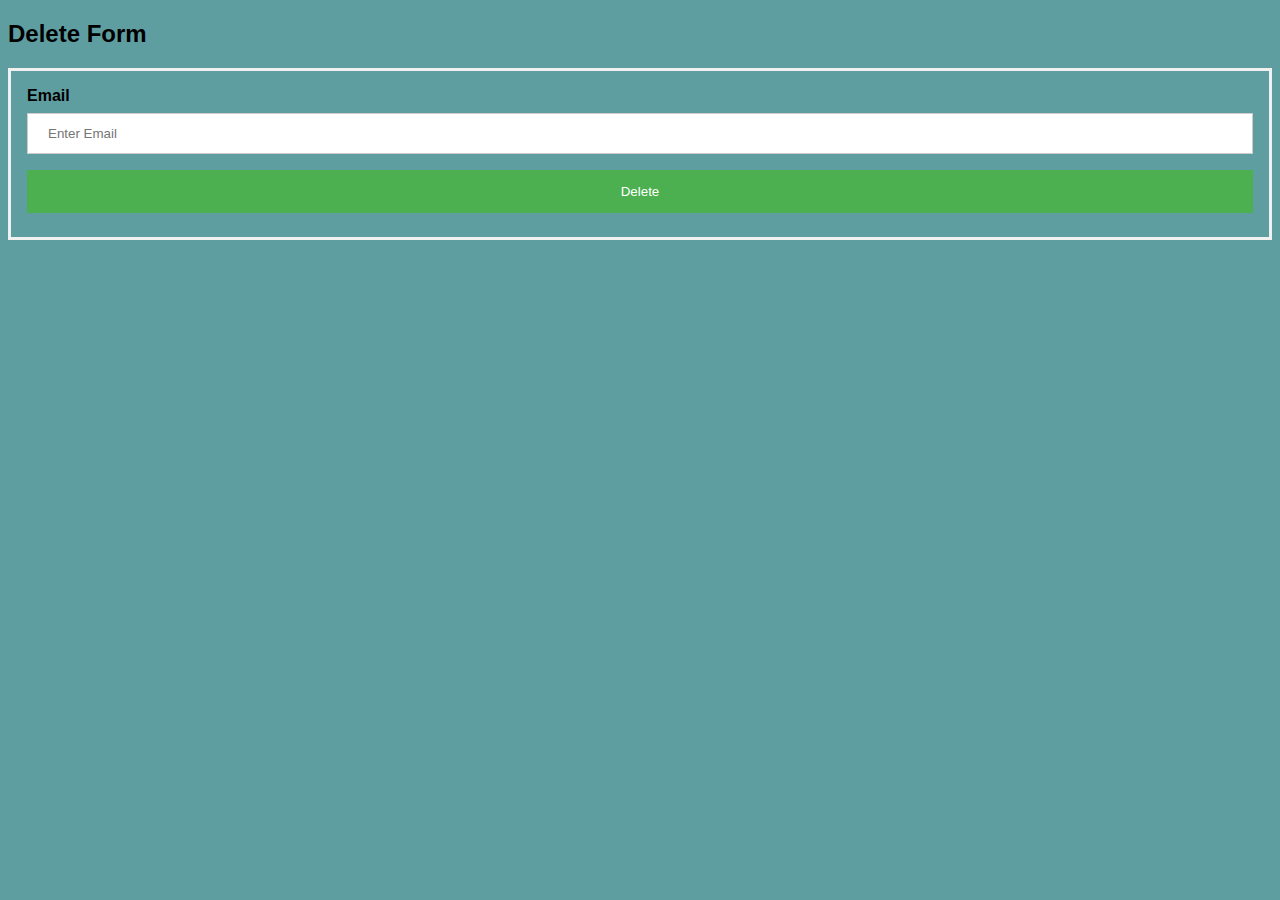
<file: delete.html>
<!DOCTYPE html>
<html>
<head>
<meta name="viewport" content="width=device-width, initial-scale=1">
<style>
body {
    background-color: cadetblue;
    font-family: Arial, Helvetica, sans-serif;
    }
form {
    border: 3px solid #f1f1f1;
    }

input[type=text], input[type=password] {
  width: 100%;
  padding: 12px 20px;
  margin: 8px 0;
  display: inline-block;
  border: 1px solid #ccc;
  box-sizing: border-box;
}

button {
  background-color: #4CAF50;
  color: white;
  padding: 14px 20px;
  margin: 8px 0;
  border: none;
  cursor: pointer;
  width: 100%;
}

button:hover {
  opacity: 0.8;
}

.cancelbtn {
  width: auto;
  padding: 10px 18px;
  background-color: #f44336;
}

.imgcontainer {
  text-align: center;
  margin: 24px 0 12px 0;
}

img.avatar {
  width: 40%;
  border-radius: 50%;
}

.container {
  padding: 16px;
}

span.psw {
  float: right;
  padding-top: 16px;
}

@media screen and (max-width: 300px) {
  span.psw {
     display: block;
     float: none;
  }
  .cancelbtn {
     width: 100%;
  }
}
</style>
</head>
<body>

<h2>Delete Form</h2>


<form  method="POST" action="delete.php">
  <div class="container">

    <label for="uname"><b>Email</b></label>
    <input type="text" placeholder="Enter Email" name="uname" required>

    <button type="submit" name="btn">Delete</button>
  
  </div>
  
  </form>

</body>
</html>
</file>
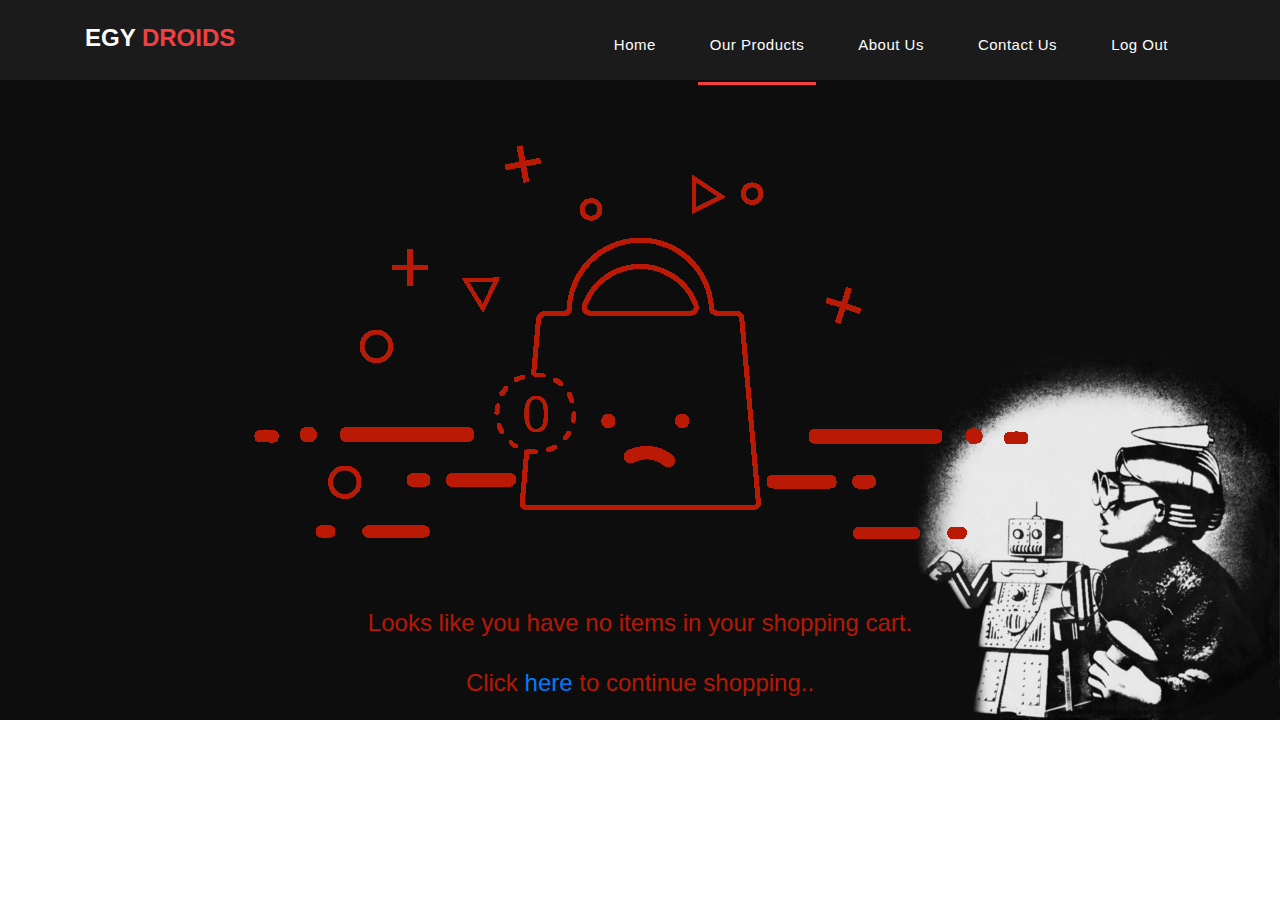
<file: emptycart.html>
<!DOCTYPE html>
<html lang="en">
    <head>
        <link rel="stylesheet" href="cartss.css">
        <meta charset="UTF-8">
        <meta name="viewport" content="width-device-wideth", initial-scale=1.0>
        <meta http-equiv="X-UA-Compatible" c0jtejt="ie=edge">
        <link href="https://fonts.googleapis.com/css?family=Poppins:100,200,300,400,500,600,700,800,900&display=swap" rel="stylesheet">
        <link herf="https://unpkg.com/ionicons@4.5.10-0/dist/css">
     <!-- Bootstrap core CSS -->
     <link href="vendor/bootstrap/css/bootstrap.min.css" rel="stylesheet">


     <!-- Additional CSS Files -->
     <link rel="stylesheet" href="assets/css/fontawesome.css">
     <link rel="stylesheet" href="assets/css/main.css">
     <link rel="stylesheet" href="assets/css/owl.css">
 
        <title>Shopping Cart</title>

<style>body{background-image: url("images/cartbg.jpg"); background-repeat: no-repeat; background-size: cover;} 

*{
    font-size: x-large;
   
    text-align: center;
}


</style>


    </head>

    <body>
        <header>
            <div class="overlay"></div>
            <nav class="navbar navbar-expand-lg">
                <div class="container">
                  <a class="navbar-brand" href="home.php"><h2>Egy <em>Droids</em></h2></a>
                  <button class="navbar-toggler" type="button" data-toggle="collapse" data-target="#navbarResponsive" aria-controls="navbarResponsive" aria-expanded="false" aria-label="Toggle navigation">
                    <span class="navbar-toggler-icon"></span>
                  </button>
                  <div class="collapse navbar-collapse" id="navbarResponsive">
                    <ul class="navbar-nav ml-auto">
                      
                        <li class="nav-item  ">
                        <a class="nav-link" id="x" href="loggedin.php">Home</a>
                      </li>
                      <li class="nav-item active ">
                        <a class="nav-link" href="productsloggedin.php">Our Products</a>
                      </li>
                      <li class="nav-item">
                        <a class="nav-link" href="aboutloggedin.php">About Us</a>
                      </li>
                      <li class="nav-item">
                        <a class="nav-link" href="contactloggedin.php">Contact Us</a>
                      </li>
                      </li>
                      <li class="nav-item">
                        <a class="nav-link" href="home.php">Log Out</a>
                      </li>
                         
                      <li class="cart" style="margin-top: 11px;">
                        <a href="cart.html">
        
                            <ion-icon name="basket" style="color:orangered"></ion-icon><span style="color:orangered"> 
                        </a>
        
        
                      </li>
                      
                    </ul>
                  </div>
                </div>
              </nav>
        </header>
        <br> <br>  <br> <br>  
      <center> <img src="images/pngfind.com-cart-png-2727925.png"> <br> <br> <br>
      <p style="font-size: x-large; color: rgba(255, 30, 0, 0.712);">Looks like you have no items in your shopping cart.</p> <br>
      <p style="font-size: x-large; color: rgba(255, 30, 0, 0.712);">Click <a href="productsloggedin.php">here</a> to continue shopping..</p>
      </center>
        
    </body>
</html>
</file>
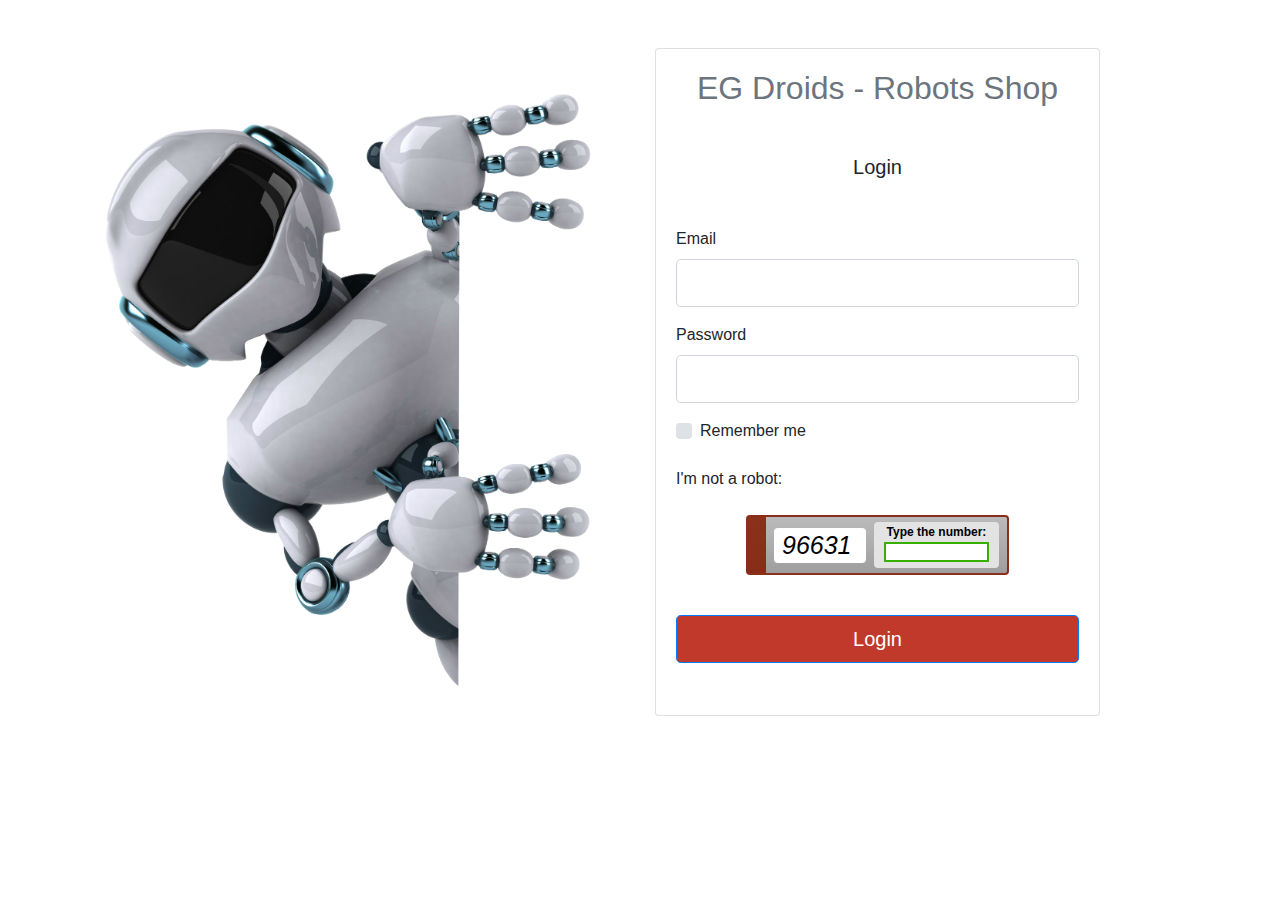
<file: login.html>
<head>
<link href="//maxcdn.bootstrapcdn.com/bootstrap/4.1.1/css/bootstrap.min.css" rel="stylesheet" id="bootstrap-css">
<script src="//maxcdn.bootstrapcdn.com/bootstrap/4.1.1/js/bootstrap.min.js"></script>
<script src="//cdnjs.cloudflare.com/ajax/libs/jquery/3.2.1/jquery.min.js"></script>
<style>
    /* COMPACT CAPTCHA */

.capbox {
	background-color: #BBBBBB;
	background-image: linear-gradient(#BBBBBB, #9E9E9E);
	border: rgba(133, 30, 5, 0.884) 0px solid;
	border-width: 2px 2px 2px 20px;
	box-sizing: border-box;
	-moz-box-sizing: border-box;
	-webkit-box-sizing: border-box;
	display: inline-block;
	padding: 5px 8px 5px 8px;
	border-radius: 4px 4px 4px 4px;
	}

.capbox-inner {
	font: bold 12px arial, sans-serif;
	color: #000000;
	background-color: #E3E3E3;
	margin: 0px auto 0px auto;
	padding: 3px 10px 5px 10px;
	border-radius: 4px;
	display: inline-block;
	vertical-align: middle;
	}

#CaptchaDiv {
	color: #000000;
	font: normal 25px Impact, Charcoal, arial, sans-serif;
	font-style: italic;
	text-align: center;
	vertical-align: middle;
	background-color: #FFFFFF;
	user-select: none;
	display: inline-block;
	padding: 3px 14px 3px 8px;
	margin-right: 4px;
	border-radius: 4px;
	}

#CaptchaInput {
	border: #38B000 2px solid;
	margin: 3px 0px 1px 0px;
	width: 105px;
	}

</style>
</head>
<!------ Include the above in your HEAD tag ---------->
<body style="
    background-image: url('https://img.freepik.com/free-vector/dark-low-poly-background_1048-7971.jpg?size=626&ext=jpg');
    background-repeat: no-repeat;
    background-size: cover;">
 <div class="container login__container my-5">
        <div class="row login__row">
            <div class="col-md-6 d-flex">
                <img class="login__imagek align-self-center" src="images/rboto2.png"
                    width="100%" alt="" />
            </div>
            <div class="col-md-5 d-flex">
                <div class="align-self-center card login__card shadow-sm w-100">
                    <div class="card-body">
						<form method="POST" , action="login.php" onsubmit="return checkform(this);">
                            <h2 class="text-muted text-center" >EG Droids - Robots Shop</h2>

                            <div class="my-5">
                                <h5 class="text-center">
                                    Login
                                </h5>
                            </div>

                            <div class="">
                               
                                <div class="form-group">
                                    <label for="">Email</label>
                                    <input type="email" name="email" required  class="form-control form-control-lg" />
                                </div>
                                <div class="form-group">
                                    <label for="">Password</label>
                                    <input type="password" required name="password" class="form-control form-control-lg" />
                                </div>
                                <div class="custom-control custom-checkbox">
                                    <input type="checkbox" class="custom-control-input custom-control"
                                        id="customCheckDisabled1" />
                                    <label class="custom-control-label" for="customCheckDisabled1">Remember me</label>
                                </div>
                                <div class="form-group">
                                   
                                    <br>
                                    I'm not a robot:
                                    <br> <br>
                                    <center>
                                    <div class="capbox">
                                    
                                    <div id="CaptchaDiv"></div>
                                    
                                    <div class="capbox-inner">
                                    Type the number:<br>
                                    
                                    <input type="hidden" id="txtCaptcha">
                                    <input type="text" name="CaptchaInput" id="CaptchaInput" size="15"><br>
                                    
                                    </div>
                                    </div>
                                    <br><br>
                                </center>
                             
                                    <input type="submit" value="Login"  style="background-color: #c0392b;" class="btn btn-primary btn-lg btn-block my-3">
                                </form>
                                    <script type="text/javascript">

                                        // Captcha Script
                                        
                                        function checkform(theform){
                                        var why = "";
                                        
                                        if(theform.CaptchaInput.value == ""){
                                        why += "- Please Enter CAPTCHA Code.\n";
                                        }
                                        if(theform.CaptchaInput.value != ""){
                                        if(ValidCaptcha(theform.CaptchaInput.value) == false){
                                        why += "- The CAPTCHA Code Does Not Match.\n";
                                        }
                                        }
                                        if(why != ""){
                                        alert(why);
                                        return false;
                                        }
                                        }
                                        
                                        var a = Math.ceil(Math.random() * 9)+ '';
                                        var b = Math.ceil(Math.random() * 9)+ '';
                                        var c = Math.ceil(Math.random() * 9)+ '';
                                        var d = Math.ceil(Math.random() * 9)+ '';
                                        var e = Math.ceil(Math.random() * 9)+ '';
                                        
                                        var code = a + b + c + d + e;
                                        document.getElementById("txtCaptcha").value = code;
                                        document.getElementById("CaptchaDiv").innerHTML = code;
                                        
                                        // Validate input against the generated number
                                        function ValidCaptcha(){
                                        var str1 = removeSpaces(document.getElementById('txtCaptcha').value);
                                        var str2 = removeSpaces(document.getElementById('CaptchaInput').value);
                                        if (str1 == str2){
                                        return true;
                                        }else{
                                        return false;
                                        }
                                        }
                                        
                                        // Remove the spaces from the entered and generated code
                                        function removeSpaces(string){
                                        return string.split(' ').join('');
                                        }
                                        </script>
                                        
                                    <div class="d-flex justify-content-between">
                                      
                                       
                                    </div>
                                 
                                    <div class="text-center w-100">

                                      
                                    </div>
                                </div>
                            </div>
                        </form>
                    </div>
                </div>
            </div>
        </div>
    </div>
</body>
</file>
<file: assets/css/main.css>
body {
  font-family: 'Poppins', sans-serif;
  overflow-x: hidden;
  text-rendering: optimizeLegibility;
  -webkit-font-smoothing: antialiased;
  -moz-osx-font-smoothing: grayscale;
}
p {
	margin-bottom: 0px;
	font-size: 14px;
	font-weight: 500;
	color: #4a4a4a;
	line-height: 24px;
}

ul {
	padding: 0;
	margin: 0;
	
}


ul.social-icons li {
	display: inline-block;
	margin-right: 3px;
}

ul.social-icons li a {
	width: 50px;
	height: 50px;
	display: inline-block;
	line-height: 50px;
	background-color: #eee;
	color: #121212;
	font-size: 18px;
	text-align: center;
	transition: all .3s;
}

ul.social-icons li a:hover {
	background-color: #f33f3f;
	color: #fff;
}

a.filled-button {
	background-color: #f33f3f;
	color: #fff;
	font-size: 14px;
	text-transform: capitalize;
	font-weight: 300;
	padding: 10px 20px;
	border-radius: 5px;
	display: inline-block;
	transition: all 0.3s;
}

a.filled-button:hover {
	background-color: #121212;
	color: #fff;
}

.section-heading {
	text-align: left;
	margin-bottom: 60px;
	border-bottom: 1px solid #eee;
}

.section-heading h2 {
	font-size: 28px;
	font-weight: 400;
	color: #1e1e1e;
	margin-bottom: 15px;
}

.products-heading {
	background-image: url(../images/products-heading.jpg);
}

.about-heading {
	background-image: url(../images/about-heading.jpg);
}

.contact-heading {
	background-image: url(../images/contact-heading.jpg);
}

.page-heading {
	padding: 210px 0px 130px 0px;
	text-align: center;
	background-position: center center;
	background-repeat: no-repeat;
	background-size: cover;
}

.page-heading .text-content h4 {
	color: #f33f3f;
	font-size: 22px;
	text-transform: uppercase;
	font-weight: 700;
	margin-bottom: 15px;
}

.page-heading .text-content h2 {
	color: #fff;
	font-size: 62px;
	text-transform: uppercase;
	letter-spacing: 5px;
}

#preloader {
  overflow: hidden;
  background: #f33f3f;
  left: 0;
  right: 0;
  top: 0;
  bottom: 0;
  position: fixed;
  z-index: 9999999;
  color: #fff;
}

#preloader .jumper {
  left: 0;
  top: 0;
  right: 0;
  bottom: 0;
  display: block;
  position: absolute;
  margin: auto;
  width: 50px;
  height: 50px;
}

#preloader .jumper > div {
  background-color: #fff;
  width: 10px;
  height: 10px;
  border-radius: 100%;
  -webkit-animation-fill-mode: both;
  animation-fill-mode: both;
  position: absolute;
  opacity: 0;
  width: 50px;
  height: 50px;
  -webkit-animation: jumper 1s 0s linear infinite;
  animation: jumper 1s 0s linear infinite;
}

#preloader .jumper > div:nth-child(2) {
  -webkit-animation-delay: 0.33333s;
  animation-delay: 0.33333s;
}

#preloader .jumper > div:nth-child(3) {
  -webkit-animation-delay: 0.66666s;
  animation-delay: 0.66666s;
}

@-webkit-keyframes jumper {
  0% {
    opacity: 0;
    -webkit-transform: scale(0);
    transform: scale(0);
  }
  5% {
    opacity: 1;
  }
  100% {
    -webkit-transform: scale(1);
    transform: scale(1);
    opacity: 0;
  }
}

@keyframes jumper {
  0% {
    opacity: 0;
    -webkit-transform: scale(0);
    transform: scale(0);
  }
  5% {
    opacity: 1;
  }
  100% {
    opacity: 0;
  }
}


/* Header Style */
header {
	position: absolute;
	z-index: 99999;
	width: 100%;
	height: 80px;
	background-color: #232323;
	-webkit-transition: all 0.3s ease-in-out 0s;
    -moz-transition: all 0.3s ease-in-out 0s;
    -o-transition: all 0.3s ease-in-out 0s;
    transition: all 0.3s ease-in-out 0s;
}
header .navbar {
	padding: 17px 0px;
}
.background-header .navbar {
	padding: 17px 0px;
}
.background-header {
	top: 0;
	position: fixed;
	background-color: #fff!important;
	box-shadow: 0px 1px 10px rgba(0,0,0,0.1);
}
.background-header .navbar-brand h2 {
	color: #121212!important;
}
.background-header .navbar-nav a.nav-link {
	color: #1e1e1e!important;
}
.background-header .navbar-nav .nav-link:hover,
.background-header .navbar-nav .active>.nav-link,
.background-header .navbar-nav .nav-link.active,
.background-header .navbar-nav .nav-link.show,
.background-header .navbar-nav .show>.nav-link {
	color: #f33f3f!important;
}
.navbar .navbar-brand {
	float: 	left;
	margin-top: -12px;
	outline: none;
}
.navbar .navbar-brand h2 {
	color: #fff;
	text-transform: uppercase;
	font-size: 24px;
	font-weight: 700;
	-webkit-transition: all .3s ease 0s;
    -moz-transition: all .3s ease 0s;
    -o-transition: all .3s ease 0s;
    transition: all .3s ease 0s;
}
.navbar .navbar-brand h2 em {
	font-style: normal;
	color: #f33f3f;
}
#navbarResponsive {
	z-index: 999;
}
.navbar-collapse {
	text-align: center;
}
.navbar .navbar-nav .nav-item {
	margin: 0px 15px;
}
.navbar .navbar-nav a.nav-link {
	text-transform: capitalize;
	font-size: 15px;
	font-weight: 500;
	letter-spacing: 0.5px;
	color: #fff;
	transition: all 0.5s;
	margin-top: 5px;
}
.navbar .navbar-nav .nav-link:hover,
.navbar .navbar-nav .active>.nav-link,
.navbar .navbar-nav .nav-link.active,
.navbar .navbar-nav .nav-link.show,
.navbar .navbar-nav .show>.nav-link {
	color: #fff;
	padding-bottom: 25px;
	border-bottom: 3px solid #f33f3f;
}
.navbar .navbar-toggler-icon {
	background-image: none;
}
.navbar .navbar-toggler {
	border-color: #fff;
	background-color: #fff;	
	height: 36px;
	outline: none;
	border-radius: 0px;
	position: absolute;
	right: 30px;
	top: 20px;
}
.navbar .navbar-toggler-icon:after {
	content: '\f0c9';
	color: #f33f3f;
	font-size: 18px;
	line-height: 26px;
	font-family: 'FontAwesome';
}



/* Banner Style */
.banner {
	position: relative;
	text-align: center;
	padding-top: 80px;
}

.banner-item-01 {
	padding: 300px 0px;
	background-image: url(../images/slide_01.jpg);
	background-size: cover;
	background-repeat: no-repeat;
	background-position: center center;
    
}

.banner-item-02 {
	padding: 300px 0px;
	background-image: url(../images/slide_02.jpg);
	background-size: cover;
	background-repeat: no-repeat;
	background-position: center center;
}

.banner-item-03 {
	padding: 300px 0px;
	background-image: url(../images/slide_03.jpg);
	background-size: cover;
	background-repeat: no-repeat;
	background-position: center center;
}

.banner .banner-item {
	max-height: 600px;
}

.banner .text-content {
	position: absolute;
	top: 50%;
	transform: translateY(-50%);
	text-align: center;
	width: 100%;
}

.banner .text-content h4 {
	color: #f33f3f;
	font-size: 22px;
	text-transform: uppercase;
	font-weight: 700;
	margin-bottom: 15px;
}

.banner .text-content h2 {
	color: #fff;
	font-size: 62px;
	text-transform: uppercase;
	letter-spacing: 5px;
}

.owl-banner .owl-dots .owl-dot {
  border-radius: 3px;
}
.owl-banner .owl-dots {
    display: -webkit-box;
    display: -webkit-flex;
    display: -ms-flexbox;
    display: flex;
    -ms-flex-pack: center;
    -webkit-justify-content: center;
    justify-content: center;
    position: absolute;
    left: 50%;
    transform: translateX(-50%);
    bottom: 30px;
}
.owl-banner .owl-dots .owl-dot {
    width: 10px;
    height: 10px;
    border-radius: 50%;
    margin: 0 10px;
    background-color: #fff;
    opacity: 0.5;
}
.owl-banner .owl-dots .owl-dot:focus {
    outline: none
}
.owl-banner .owl-dots .owl-dot.active {
    background-color: #fff;
    opacity: 1;
}



/* Latest Produtcs */

.latest-products {
	margin-top: 100px;
}

.latest-products .section-heading a {
	float: right;
	margin-top: -35px;
	text-transform: uppercase;
	font-size: 13px;
	font-weight: 700;
	color: #f33f3f;
}

.product-item {
	border: 1px solid #eee;
	margin-bottom: 30px;
}

.product-item .down-content {
	padding: 30px;
	position: relative;
}

.product-item img {
	width: 100%;
	overflow: hidden;
}

.product-item .down-content h4 {
	font-size: 17px;
	color: #1a6692;
	margin-bottom: 20px;
}

.product-item .down-content h6 {
	position: absolute;
	top: 30px;
	right: 30px;
	font-size: 18px;
	color: #121212;
}

.product-item .down-content p {
	margin-bottom: 20px;
}

.product-item .down-content ul li {
	display: inline-block;
}

.product-item .down-content ul li i {
	color: #f33f3f;
	font-size: 14px;
}

.product-item .down-content span {
	position: absolute;
	right: 30px;
	bottom: 30px;
	font-size: 13px;
	color: #f33f3f;
	font-weight: 500;
}




/* Best Features */

.about-features {
	margin-top: 100px!important;
}

.about-features p {
	border-bottom: 1px solid #eee;
	padding-bottom: 20px;
}

.about-features .container .row {
	padding-bottom: 0px!important;
	border-bottom: none!important;
}

.best-features {
	margin-top: 50px;
}

.best-features .container .row {
	border-bottom: 1px solid #eee;
	padding-bottom: 60px;
}

.best-features img {
	width: 100%;
	overflow: hidden;
}

.best-features h4 {
	font-size: 17px;
	color: #1a6692;
	margin-bottom: 20px;
}

.best-features ul.featured-list li {
	display: block;
	margin-bottom: 10px;
}

.best-features p {
	margin-bottom: 25px;
}

.best-features ul.featured-list li a {
	font-size: 14px;
	color: #4a4a4a;
	font-weight: 300;
	transition: all .3s;
	position: relative;
	padding-left: 13px;
}

.best-features ul.featured-list li a:before {
	content: '';
	width: 5px;
	height: 5px;
	display: inline-block;
	background-color: #4a4a4a;
	position: absolute;
	left: 0;
	transition: all .3s;
	top: 8px;
}

.best-features ul.featured-list li a:hover {
	color: #f33f3f;
}

.best-features ul.featured-list li a:hover::before {
	background-color: #f33f3f;
}

.best-features .filled-button {
	margin-top: 20px;
}





/* Call To Action */

.call-to-action .inner-content {
	margin-top: 60px;
	padding: 30px;
	background-color: #f7f7f7;
	border-radius: 5px;
}

.call-to-action .inner-content h4 {
	font-size: 17px;
	color: #1a6692;
	margin-bottom: 15px;
}

.call-to-action .inner-content em {
	font-style: normal;
	font-weight: 700;
}

.call-to-action .inner-content .col-md-4 {
	text-align: right;
}

.call-to-action .inner-content .filled-button {
	margin-top: 12px;
}




/* Footer */

footer {
	text-align: center;
}

footer .inner-content {
	border-top: 1px solid #eee;
	margin-top: 60px;
	padding: 60px 0px;
}

footer .inner-content p {
	text-transform: uppercase;
}

footer .inner-content p a {
	color: #f33f3f;
	margin-left: 3px;
}




/* Product Page */

.products {
	margin-top: 100px;
}

.products .filters {
	text-align: center;
	border-bottom: 1px solid #eee;
	padding-bottom: 10px;
	margin-bottom: 60px;
}

.products .filters li {
	text-transform: uppercase;
	font-size: 13px;
	font-weight: 700;
	color: #121212;
	display: inline-block;
	margin: 0px 10px;
	transition: all .3s;
	cursor: pointer;
}

.products .filters ul li.active,
.products .filters ul li:hover {
  color: #f33f3f;
}

.products ul.pages {
	margin-top: 30px;
	text-align: center;
}

.products ul.pages li {
	display: inline-block;
	margin: 0px 2px;
}

	width: 44px;
	height: 44px;
	display: inline-block;
	line-height: 42px;
	border: 1px solid #eee;
	font-size: 15px;
	font-weight: 700;
	color: #121212;
	transition: all .3s;
}

.products ul.pages li a:hover,
.products ul.pages li.active a {
	background-color: #f33f3f;
	border-color: #f33f3f;
	color: #fff;
}



/* Team Members */

.team-members {
	margin-top: 100px;
}

.team-member {
	border: 1px solid #eee;
	margin-bottom: 30px;
}

.team-member img {
	width: 100%;
	overflow: hidden;
}

.team-member .down-content {
	padding: 30px;
	text-align: center;
}

.team-member .thumb-container {
	position: relative;
}

.team-member .thumb-container .hover-effect {
	position: absolute;
	background-color: rgba(243,63,63,0.9);
	top: 0;
	left: 0;
	width: 100%;
	height: 100%;
	opacity: 0;
	visibility: hidden;
	transition: all .5s;
}

.team-member .thumb-container .hover-effect .hover-content {
	position: absolute;
	display: inline-block;
	width: 100%;
	text-align: center;
	top: 50%;
	transform: translateY(-50%);
}

.team-member .thumb-container .hover-effect .hover-content ul.social-icons li a:hover {
	background-color: #fff;
	color: #f33f3f;
}

.team-member:hover .hover-effect {
	visibility: visible;
	opacity: 1;
}

.team-member .down-content h4 {
	font-size: 17px;
	color: #1a6692;
	margin-bottom: 8px;
}

.team-member .down-content span {
	display: block;
	font-size: 13px;
	color: #f33f3f;
	font-weight: 500;
	margin-bottom: 20px;
}




/* Services */

.services {
	background-image: url(../images/services-bg.jpg);
	background-position: center center;
	background-repeat: no-repeat;
	background-size: cover;
	background-attachment: fixed;
	padding: 100px 0px;
}

.services .service-item {
	text-align: center;
}

.services .service-item .icon {
	background-color: #f7f7f7;
	padding: 40px;
}

.services .service-item .icon i {
	width: 100px;
	height: 100px;
	display: inline-block;
	text-align: center;
	line-height: 100px;
	background-color: #f33f3f;
	color: #fff;
	font-size: 32px;
}

.services .service-item .down-content {
	background-color: #fff;
	padding: 40px 30px;
}

.services .service-item .down-content h4 {
	font-size: 17px;
	color: #1a6692;
	margin-bottom: 20px;
}

.services .service-item .down-content p {
	margin-bottom: 25px;
}




/* Clients */

.happy-clients {
	margin-top: 100px;
	margin-bottom: 40px;
}

.happy-clients .client-item img {
	max-width: 100%;
	overflow: hidden;
	transition: all .3s;
	cursor: pointer;
}

.happy-clients .client-item img:hover {
	opacity: 0.8;
}




/* Find Us */

.find-us {
	margin-top: 100px;
}

.find-us p {
	border-bottom: 1px solid #eee;
	padding-bottom: 30px;
	margin-bottom: 30px;
}

.find-us h4 {
	font-size: 17px;
	color: #1a6692;
	margin-bottom: 20px;
}

.find-us .left-content {
	margin-left: 30px;
}



/* Send Message */

.send-message {
	margin-top: 100px;
}

.contact-form input {
	font-size: 14px;
	width: 100%;
	height: 44px;
	display: inline-block;
	line-height: 42px;
	border: 1px solid #eee;
	border-radius: 0px;
	margin-bottom: 30px;
}

.contact-form input:focus {
	box-shadow: none;
	border: 1px solid #eee;
}

.contact-form textarea {
	font-size: 14px;
	width: 100%;
	min-width: 100%;
	min-height: 120px;
	height: 120px;
	max-height: 180px;
	border: 1px solid #eee;
	border-radius: 0px;
	margin-bottom: 30px;
}

.contact-form textarea:focus {
	box-shadow: none;
	border: 1px solid #eee;
}

.contact-form button.filled-button {
	background-color: #f33f3f;
	color: #fff;
	font-size: 14px;
	text-transform: capitalize;
	font-weight: 300;
	padding: 10px 20px;
	border-radius: 5px;
	display: inline-block;
	transition: all 0.3s;
	border: none;
	outline: none;
	cursor: pointer;
}

.contact-form button.filled-button:hover {
	background-color: #121212;
	color: #fff;
}

.accordion {
	margin-left: 30px;
}

.accordion a {
	cursor: pointer;
	font-size: 17px;
	color: #1a6692!important;
	margin-bottom: 20px;
	transition: all .3s;
}

.accordion a:hover {
	color: #f33f3f!important;
}

.accordion a.active {
  color: #f33f3f!important;
}

.accordion li .content {
  display: none;
  margin-top: 10px;
}

.accordion li:first-child {
	border-top: 1px solid #eee;
}

.accordion li {
	border-bottom: 1px solid #eee;
	padding: 15px 0px;
}

/* Responsive Style */
@media (max-width: 768px) {
	.banner .text-content {
		width: 90%;
		margin-left: 5%;
	}
	.banner .text-content h4 {
		font-size: 22px;
	}

	.banner .text-content h2 {
		font-size: 36px;
		letter-spacing: 0.5px;
	}
	.banner-item-01,
	.banner-item-02,
	.banner-item-03 {
		padding: 180px 0px;
	}
	.page-heading .text-content h4 {
		font-size: 22px;
	}

	.page-heading .text-content h2 {
		font-size: 36px;
		letter-spacing: 0.5px;
	}
	.latest-products .section-heading a {
		float: none;
		margin-top: 0px;
		display: block;
		margin-bottom: 20px;
	}
	.product-item .down-content h4 {
		margin-bottom: 20px!important;
	}
	.product-item .down-content h6 {
		position: absolute!important;
		top: 30px!important;
		right: 30px!important;
	}
	.product-item .down-content span {
		position: absolute!important;
		right: 30px!important;
		bottom: 30px!important;
	}
	.best-features .left-content {
		margin-bottom: 30px;
	}
	.call-to-action .inner-content {
		text-align: center;
	}
	.call-to-action .inner-content .filled-button {
		text-align: center;
		width: 100%;
		margin-top: 20px;
	}
	.about-features img {
		margin-bottom: 30px;
	}
	.service-item {
		margin-bottom: 30px;
	}
	.find-us #map {
		margin-bottom: 30px;
	}
	.find-us .left-content {
		margin-left: 0px;
	}
	.send-message .accordion {
		margin-top: 30px;
		margin-left: 0px;
	}
}

@media (max-width: 992px) {
	.navbar .navbar-brand {
		position: absolute;
		left: 30px;
		top: 32px;
	}
	.navbar .navbar-brand {
		width: auto;
	}
	.navbar:after {
		display: none;
	}
	#navbarResponsive {
	    z-index: 99999;
	    position: absolute;
	    top: 80px;
	    left: 0;
	    width: 100%;
	    text-align: center;
	    background-color: #fff;
	    box-shadow: 0px 10px 10px rgba(0,0,0,0.1);
	}
	.navbar .navbar-nav .nav-item {
		border-bottom: 1px solid #eee;
	}
	.navbar .navbar-nav .nav-item:last-child {
		border-bottom: none;
	}
	.navbar .navbar-nav a.nav-link {
		padding: 15px 0px;
		color: #1e1e1e!important;
	}
	.navbar .navbar-nav .nav-link:hover,
	.navbar .navbar-nav .active>.nav-link,
	.navbar .navbar-nav .nav-link.active,
	.navbar .navbar-nav .nav-link.show,
	.navbar .navbar-nav .show>.nav-link {
		color: #f33f3f!important;
		border-bottom: none!important;
		padding-bottom: 15px;
	}
	.product-item .down-content h4 {
		margin-bottom: 10px;
	}
	.product-item .down-content h6 {
		position: relative;
		top: 0;
		right: 0;
		margin-bottom: 20px;
	}
	.product-item .down-content span {
		position: relative;
		right: 0;
		bottom: 0;
	}
}
</file>
<file: cartss.css>
*{ margin: 0;
     padding: 0;
      box-sizing: border-box;
       font-family: 'Roboto', sans-serif; } 
       header {
         background-repeat: no-repeat; 
         background-size: cover;
          background-position: center;
           height: 150px; position: relative;}
.overlay {
     position: absolute;
      z-index: 1;
       top: 0; 
       left: 0; 
       height:   100%;
        right:
        0; bottom: 0;
         padding: 0 !important;
          margin: 0 !important; 
          background-color:   rgb(10,10,10,0.3);
        }

        nav { position: absolute;
             top: 0;
              right: 0; 
              left: 0;
               z-index: 2; 
               display: flex;
                flex-wrap: wrap;
                 justify-content: space-between;
                  padding: 50px 60px 0 60px;
                }

            

               

.products-container { max-width: 1200px;
      justify-content: space-around; 
      
      margin: 0 auto;
       margin-top: 5opx;
}
 .product-header { width: 100%;
            
           display: flex;
          
             border-bottom: 4px solid gray;
         
        }

.product-title { width: 100%;
background-color: indigo;
border-bottom: 1px solid indigo;
color: white;
display: flex; align-items: center;

}
 .price { width: 100%; 

  background-color: red;
     border-bottom: 1px solid red;
      display: flex; align-items: center;
  }
   .total { width: 100%; 
    background-color: yellow;
     border-bottom: 1px solid yellow;
      display: flex; align-items: center;
   }
   .product { width: 100%; 
    background-color: gray;
     display: flex;
      justify-content: space-around; 
      align-items: center; padding: 10px 0; 
      border-bottom: 1px solid black;
   }

   .quantity { width: 100%; 
    background-color: brown;
     border-bottom: 1px solid brown;
      display: flex; align-items: center;
   }
   .basketTotal{
    background-color: black;
    border-bottom: 1px solid black;
    color: white;
     display: flex; align-items: center;
   }
</file>
